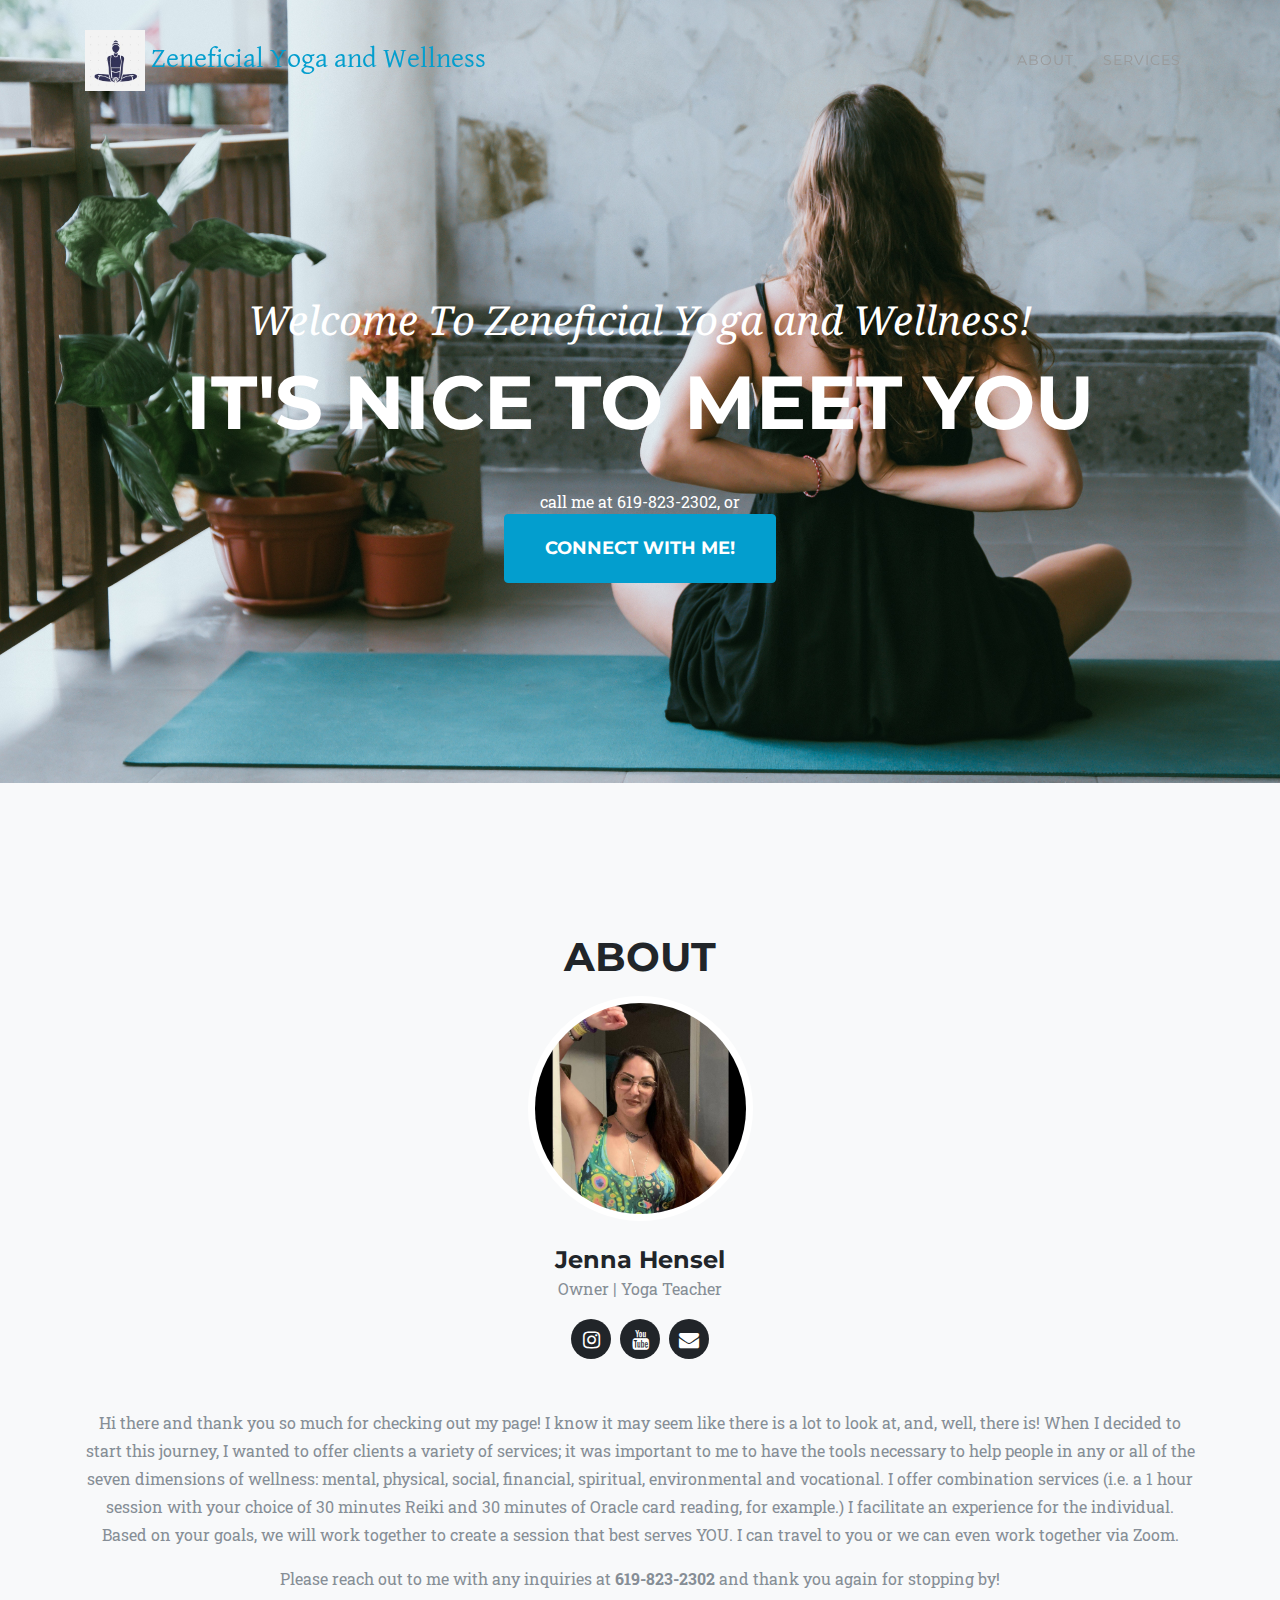
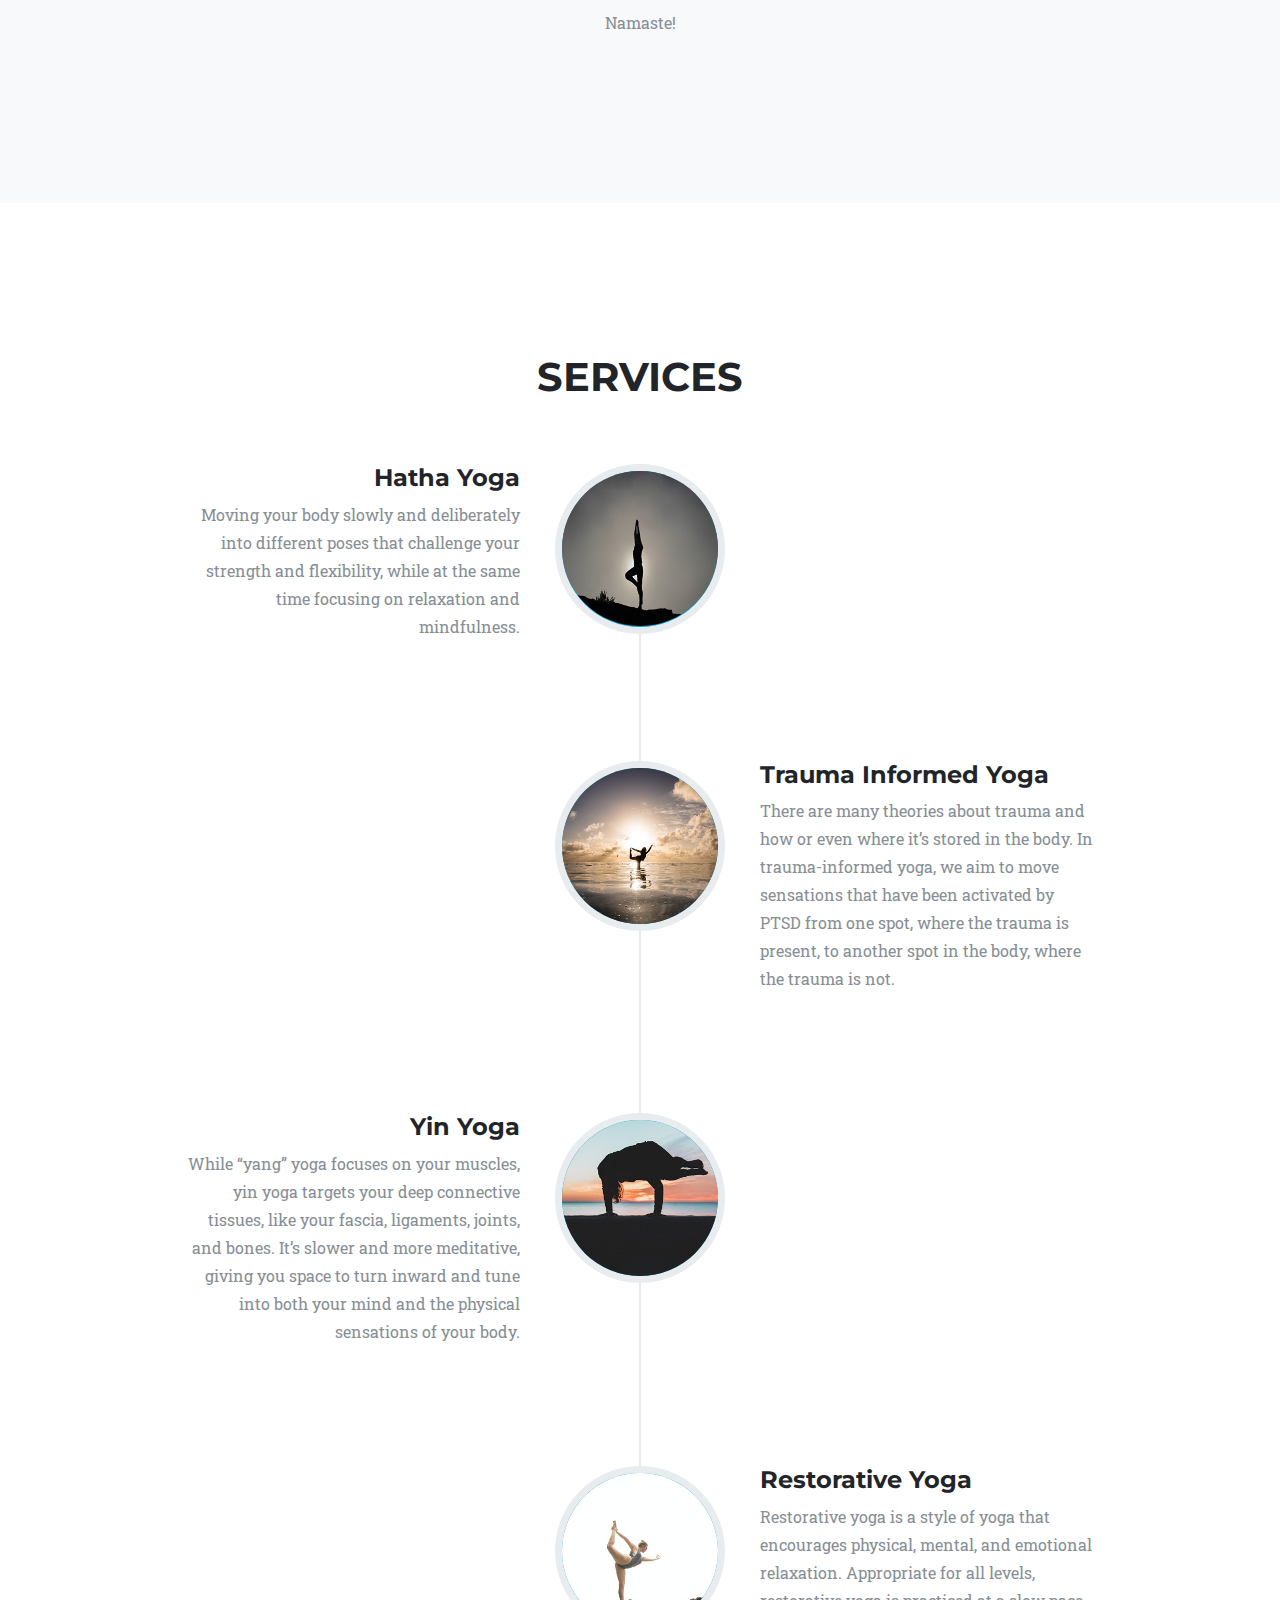
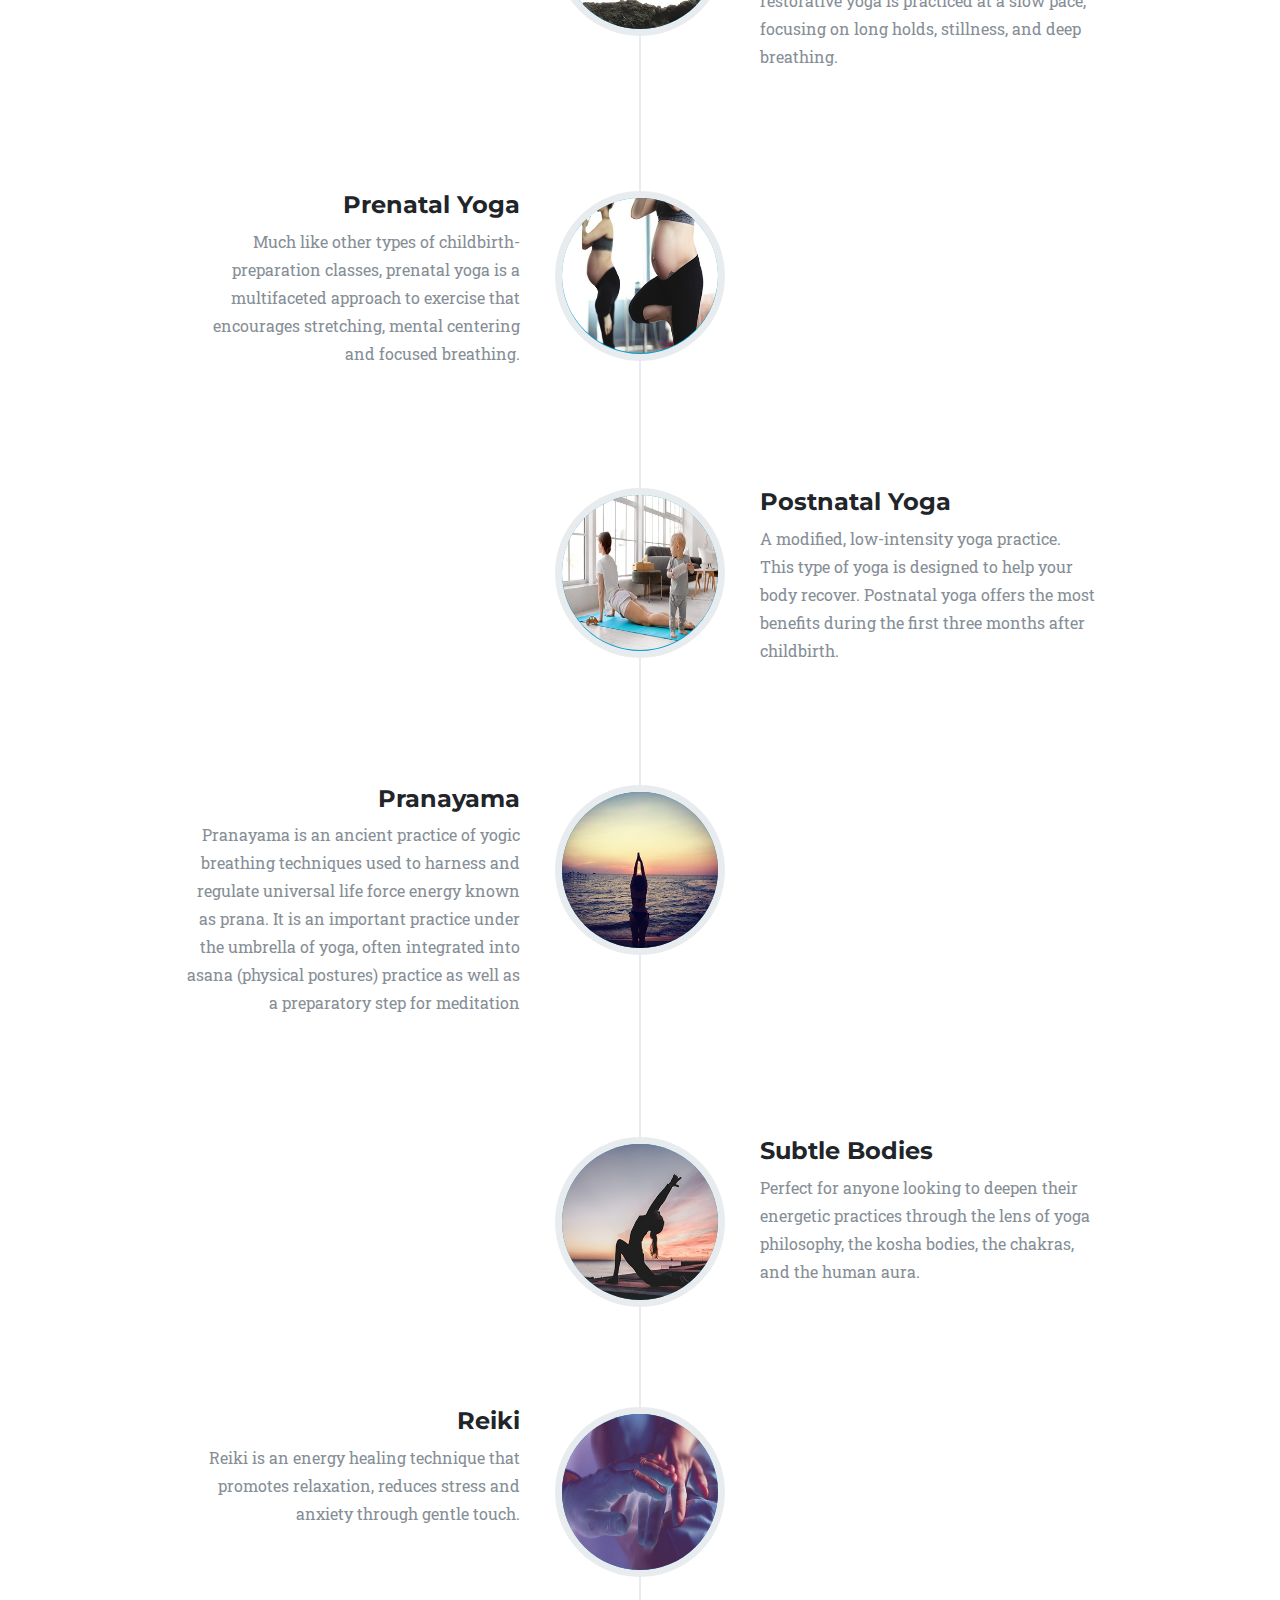
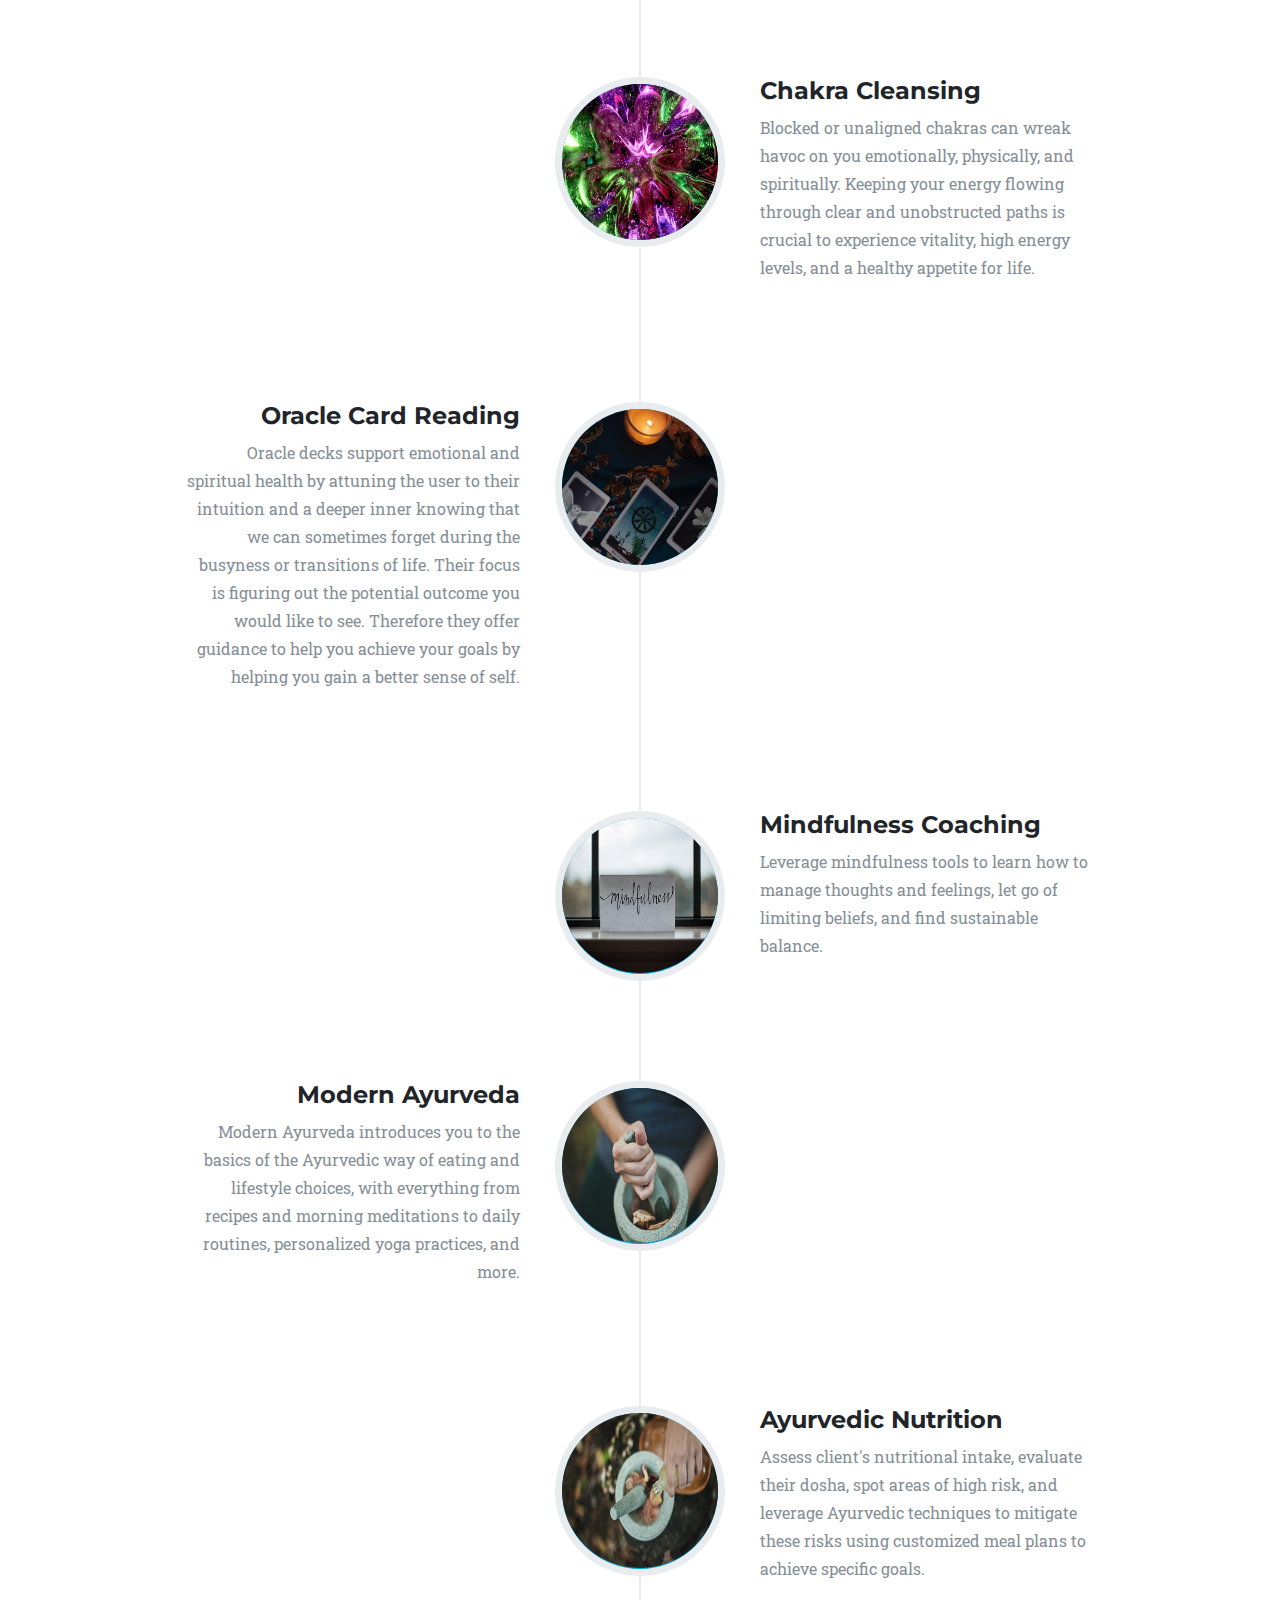
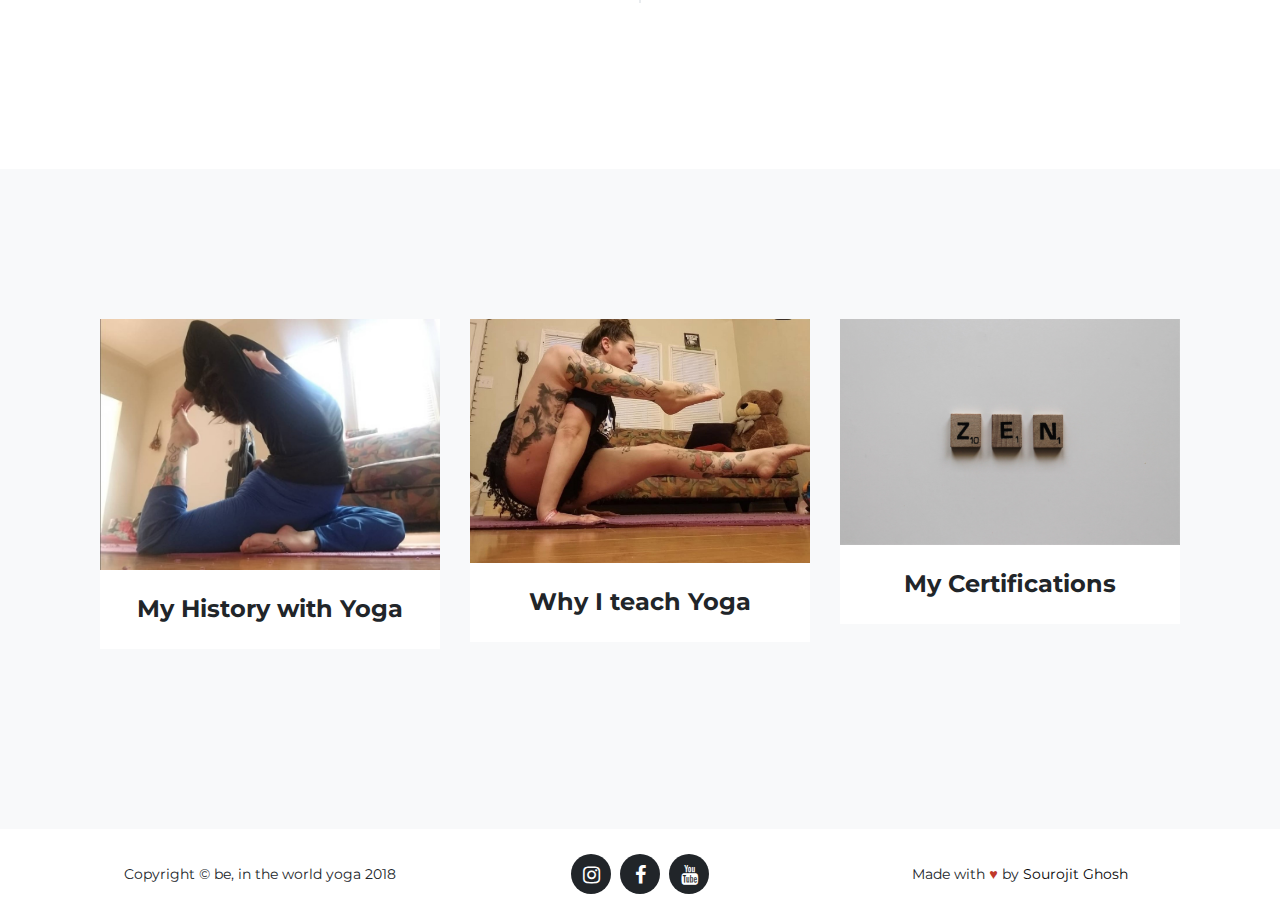
<file: index.html>
<!DOCTYPE html>
<html lang="en">

  <head>

    <meta charset="utf-8">
    <meta name="viewport" content="width=device-width, initial-scale=1, shrink-to-fit=no">
    <meta name="description" content="">
    <meta name="author" content="">

    <title>Zeneficial Yoga and Wellness</title>
    
    <!-- Favicon -->
    <link rel="icon" 
      type="image/png" 
      href="img/logos/small_logo.jpg">

    <!-- Bootstrap core CSS -->
    <link href="vendor/bootstrap/css/bootstrap.min.css" rel="stylesheet">

    <!-- Custom fonts for this template -->
    <link href="vendor/font-awesome/css/font-awesome.min.css" rel="stylesheet" type="text/css">
    <link href="https://fonts.googleapis.com/css?family=Montserrat:400,700" rel="stylesheet" type="text/css">
    <link href='https://fonts.googleapis.com/css?family=Kaushan+Script' rel='stylesheet' type='text/css'>
    <link href='https://fonts.googleapis.com/css?family=Droid+Serif:400,700,400italic,700italic' rel='stylesheet' type='text/css'>
    <link href='https://fonts.googleapis.com/css?family=Roboto+Slab:400,100,300,700' rel='stylesheet' type='text/css'>
    <link href="https://fonts.googleapis.com/css?family=David+Libre" rel="stylesheet">

    <!-- Custom styles for this template -->
    <link href="css/agency.min.css" rel="stylesheet">
    <link href="css/custom.css" rel="stylesheet">

    <!-- Global site tag (gtag.js) - Google Analytics -->
    <script async src="https://www.googletagmanager.com/gtag/js?id=UA-109291615-1"></script>
    <script>
      window.dataLayer = window.dataLayer || [];
      function gtag(){dataLayer.push(arguments);}
      gtag('js', new Date());

      gtag('config', 'UA-109291615-1');
    </script>

  </head>

  <body id="page-top">

    <!-- Navigation -->
    <nav class="navbar navbar-expand-lg navbar-dark fixed-top" id="mainNav">
      <div class="container">
        <a class="navbar-brand js-scroll-trigger" href="#page-top"><img class="navbar-logo" src="img/logos/small_logo.jpg"> Zeneficial Yoga and Wellness</a>
        <button class="navbar-toggler navbar-toggler-right" type="button" data-toggle="collapse" data-target="#navbarResponsive" aria-controls="navbarResponsive" aria-expanded="false" aria-label="Toggle navigation">
          Menu
          <i class="fa fa-bars"></i>
        </button>
        <div class="collapse navbar-collapse" id="navbarResponsive">
          <ul class="navbar-nav text-uppercase ml-auto">
            <!-- <li class="nav-item">
              <a class="nav-link js-scroll-trigger" href="#services">About</a>
            </li> -->
            <li class="nav-item">
              <!-- <a class="nav-link js-scroll-trigger" href="#portfolio">Services</a>
            </li> -->
               <li class="nav-item">
              <a class="nav-link js-scroll-trigger" href="#team">About</a>
            </li>
            <li class="nav-item">
              <a class="nav-link js-scroll-trigger" href="#about">Services</a>
            </li>
           
<!--             <li class="nav-item">
              <a class="nav-link js-scroll-trigger" href="#contact">Contact</a> -->
            <!-- <li class="nav-item">
              <a class="nav-link js-scroll-trigger" href="http://blog.beintheworldyoga.com">Blog</a>
            </li> -->
            <!-- <li class="nav-item">
              <a class="nav-link js-scroll-trigger" href="#history">My History with Yoga</a>
            </li> -->
          </ul>
        </div>
      </div>
    </nav>

    <!-- Header -->
    <header class="masthead">
  
      <div class="container">
        <div class="intro-text">
          <div class="intro-lead-in">Welcome To Zeneficial Yoga and Wellness!</div>
          <div class="intro-heading text-uppercase">It's Nice To Meet You</div>
          <div class="phone-contact text-lowercase">Call me at 619-823-2302, or</div>
           <a class="btn btn-primary btn-xl text-uppercase js-scroll-trigger" href="https://www.instagram.com/zeneficial_yoga/">Connect with Me!</a>
        </div>
      </div>
    </header>
    
    
    <!-- Services -->
    <!-- <section id="portfolio">
      <div class="container">
        <div class="row">
          <div class="col-lg-12 text-center">
            <h2 class="section-heading text-uppercase">Where you can find Chriistina</h2>
            <h3 class="section-subheading text-muted">Lorem ipsum dolor sit amet consectetur.</h3>
          </div>
        </div>
        <div class="row text-center">
          <div class="col-md-4">
            <span class="fa-stack fa-4x">
              <i class="fa fa-circle fa-stack-2x text-primary"></i>
              <i class="fa fa-shopping-cart fa-stack-1x fa-inverse"></i>
            </span>
            <h4 class="service-heading">YMCA</h4>
            <p class="text-muted">Lorem ipsum dolor sit amet, consectetur adipisicing elit. Minima maxime quam architecto quo inventore harum ex magni, dicta impedit.</p>
          </div>
          <div class="col-md-4">
            <span class="fa-stack fa-4x">
              <i class="fa fa-circle fa-stack-2x text-primary"></i>
              <i class="fa fa-laptop fa-stack-1x fa-inverse"></i>
              <img src="">
            </span>
            <h4 class="service-heading">Nutrition</h4>
            <p class="text-muted">Lorem ipsum dolor sit amet, consectetur adipisicing elit. Minima maxime quam architecto quo inventore harum ex magni, dicta impedit.</p>
          </div>
          <div class="col-md-4">
            <span class="fa-stack fa-4x">
              <i class="fa fa-circle fa-stack-2x text-primary"></i>
              <i class="fa fa-lock fa-stack-1x fa-inverse"></i>
            </span>
            <h4 class="service-heading">Inspiration</h4>
            <p class="text-muted">Lorem ipsum dolor sit amet, consectetur adipisicing elit. Minima maxime quam architecto quo inventore harum ex magni, dicta impedit.</p>
          </div>
        </div>
      </div>
    </section> -->

    <!-- Portfolio Grid
    <section class="bg-light" id="portfolio">
      <div class="container">
        <div class="row">
          <div class="col-lg-12 text-center">
            <h2 class="section-heading text-uppercase">Services</h2>
          </div>
        </div>
        <div class="row center-services">
          <div class="col-md-4 col-sm-6 portfolio-item">
            <a class="portfolio-link" data-toggle="modal" href="#portfolioModal1">
              <div class="portfolio-hover">
                <div class="portfolio-hover-content">
                  <i class="fa fa-plus fa-3x"></i>
                </div>
              </div>
              <img class="img-fluid" src="img/portfolio/ymca.png" alt="">
            </a>
            <div class="portfolio-caption">
              <h4>Yoga Teaching</h4>
              <p class="text-muted">Weekly Yoga Classes</p>
            </div>
          </div>
          <div class="col-md-4 col-sm-6 portfolio-item">
            <a class="portfolio-link" data-toggle="modal" href="#portfolioModal2">
              <div class="portfolio-hover">
                <div class="portfolio-hover-content">
                  <i class="fa fa-plus fa-3x"></i>
                </div>
              </div>
              <img class="img-fluid" src="img/portfolio/youtube.gif" alt="">
            </a>
            <div class="portfolio-caption">
              <h4>Youtube</h4>
              <p class="text-muted">Yoga Videos for You</p>
            </div>
          </div>
          <div class="col-md-4 col-sm-6 portfolio-item">
            <a class="portfolio-link" data-toggle="modal" href="#portfolioModal3">
              <div class="portfolio-hover">
                <div class="portfolio-hover-content">
                  <i class="fa fa-plus fa-3x"></i>
                </div>
              </div>
              <img class="img-fluid" src="img/portfolio/instagram.png" alt="">
            </a>
            <div class="portfolio-caption">
              <h4>Instagram</h4>
              <p class="text-muted">Yoga Inspirations</p>
            </div>
          </div>
          <!-- <div class="col-md-4 col-sm-6 portfolio-item">
            <a class="portfolio-link" data-toggle="modal" href="#portfolioModal4">
              <div class="portfolio-hover">
                <div class="portfolio-hover-content">
                  <i class="fa fa-plus fa-3x"></i>
                </div>
              </div>
              <img class="img-fluid" src="img/portfolio/04-thumbnail.jpg" alt="">
            </a>
            <div class="portfolio-caption">
              <h4>Love and Health</h4>
              <p class="text-muted">Branding</p>
            </div>
          </div>
          <div class="col-md-4 col-sm-6 portfolio-item">
            <a class="portfolio-link" data-toggle="modal" href="#portfolioModal5">
              <div class="portfolio-hover">
                <div class="portfolio-hover-content">
                  <i class="fa fa-plus fa-3x"></i>
                </div>
              </div>
              <img class="img-fluid" src="img/portfolio/05-thumbnail.jpg" alt="">
            </a>
            <div class="portfolio-caption">
              <h4>Best Coffee in the World</h4>
              <p class="text-muted">Website Design</p>
            </div>
          </div>
          <div class="col-md-4 col-sm-6 portfolio-item">
            <a class="portfolio-link" data-toggle="modal" href="#portfolioModal6">
              <div class="portfolio-hover">
                <div class="portfolio-hover-content">
                  <i class="fa fa-plus fa-3x"></i>
                </div>
              </div>
              <img class="img-fluid" src="img/portfolio/06-thumbnail.jpg" alt="">
            </a>
            <div class="portfolio-caption">
              <h4>Meditation</h4>
              <p class="text-muted">Photography</p>
            </div> -->
          </div>
        </div>
      </div>
    </section>

<section class="bg-light" id="team">
      <div class="container">
        <div class="row">
          <div class="col-lg-12 text-center">
            <h2 class="section-heading text-uppercase">About</h2>
          </div>
        </div>

        <div class="row">
          <!-- Jon -->
          <div class="col-sm-4">
            <!-- <div class="team-member">
              <img class="mx-auto rounded-circle" src="https://pbs.twimg.com/profile_images/941845342294769665/KMdu0q3e_400x400.jpg" alt="Jon Maldia">
              <h4>Jon Maldia</h4>
              <p class="text-muted">Web Developer | Contributor</p>
              <ul class="list-inline social-buttons">
                <li class="list-inline-item">
                  <a href="https://www.facebook.com/jonmaldia" target="blank">
                    <i class="fa fa-facebook"></i>
                  </a>
                </li>
                <li class="list-inline-item">
                  <a href="https://www.instagram.com/plantbasednomnom" target="blank">
                    <i class="fa fa-instagram"></i>
                  </a>
                </li>
                <li class="list-inline-item">
                  <a href="https://www.twitter.com/jonmaldia" target="blank">
                    <i class="fa fa-twitter"></i>
                  </a>
                </li>
                <li class="list-inline-item">
                  <a href="https://www.linkedin.com/in/jonmaldia" target="blank">
                    <i class="fa fa-linkedin"></i>
                  </a>
                </li>
                <li class="list-inline-item">
                  <a href="https://www.github.com/jmaldia" target="blank">
                    <i class="fa fa-github"></i>
                  </a>
                </li>
              </ul>
            </div> -->
          </div>
        
          <!-- Christina -->
          <div class="col-sm-4">
            <div class="team-member">
              <img class="mx-auto rounded-circle" src="img/team/jenna_display_picture (3).jpg" alt="">
              <h4>Jenna Hensel</h4>
              <p class="text-muted">Owner | Yoga Teacher</p>
              <ul class="list-inline social-buttons">
              <li class="list-inline-item">
                <a href="https://www.instagram.com/junglistjenn/" target="blank">
                  <i class="fa fa-instagram"></i>
                </a>
              </li>
              <li class="list-inline-item">
                <a href="https://www.youtube.com/channel/UCo7qqvAx6Fex8JC0RHF-JNA" target="blank">
                  <i class="fa fa-youtube"></i>
                </a>
              </li>
              <li class="list-inline-item">
                <a href="mailto:zeneficialyoga@gmail.com">
                  <i class="fa fa-envelope"></i>
                </a>
              </li>
              </ul>
            </div>
          </div>

          <!-- Loredana -->
          <div class="col-sm-4">
            <!-- <div class="team-member">
              <img class="mx-auto rounded-circle" src="img/team/loredana.png" alt="Loredana Ingenito">
              <h4>Loredana Ingenito</h4>
              <p class="text-muted">Writer | Contributor</p>
              <ul class="list-inline social-buttons">
                <li class="list-inline-item">
                  <a href="#" target="blank">
                    <i class="fa fa-facebook"></i>
                  </a>
                </li>
                <li class="list-inline-item">
                <a href="https://www.instagram.com/loredana1979/" target="blank">
                  <i class="fa fa-instagram"></i>
                </a>
              </li>
                <li class="list-inline-item">
                  <a href="#" target="blank">
                    <i class="fa fa-twitter"></i>
                  </a>
                </li>
              </ul>
            </div> -->
          </div>
        </div>
        <div class="row">
          <div class="col-lg-12 mx-auto text-center">
            <p class="large text-muted">Hi there and thank you so much for checking out my page! I know it may seem like there is a lot to look at, and, well, there is! When I decided to start this journey, I wanted to offer clients a variety of services; it was important to me to have the tools necessary to help people in any or all of the seven dimensions of wellness: mental, physical, social, financial, spiritual, environmental and vocational. I offer combination services (i.e. a 1 hour session with your choice of 30 minutes Reiki and 30 minutes of Oracle card reading, for example.) I facilitate an experience for the individual. Based on your goals, we will work together to create a session that best serves YOU. I can travel to you or we can even work together via Zoom. 
           </p>
           <p class="large text-muted">
             Please reach out to me with any inquiries at <b>619-823-2302</b> and thank you again for stopping by! 
           </p>
           <p class="large text-muted">
            Namaste!
           </p>
          </div>
        </div>
      </div>
    </section>


    <!-- About -->
    <section id="about">
      <div class="container">
        <div class="row">
          <div class="col-lg-12 text-center">
            <h2 class="section-heading text-uppercase">Services</h2><br><br>
            <!-- <h3 class="section-subheading text-muted">Lorem ipsum dolor sit amet consectetur.</h3> -->
          </div>
        </div>
        <div class="row">
          <div class="col-lg-12">
            <ul class="timeline">
              <li>
                <div class="timeline-image">
                  <img class="rounded-circle img-fluid" src="img/about/img1.jpg" alt="">
                </div>
                <div class="timeline-panel">
                  <div class="timeline-heading">
                    <!-- <h4>2009-2011</h4> -->
                    <h4 class="subheading">Hatha Yoga</h4>
                  </div>
                  <div class="timeline-body">
                    <p class="text-muted">Moving your body slowly and deliberately into different poses that challenge your strength and flexibility, while at the same time focusing on relaxation and mindfulness.</p>
                  </div>
                </div>
              </li>
              <li class="timeline-inverted">
                <div class="timeline-image">
                  <img class="rounded-circle img-fluid" src="img/about/img2.jpg" alt="">
                </div>
                <div class="timeline-panel">
                  <div class="timeline-heading">
                    <!-- <h4>March 2011</h4> -->
                    <h4 class="subheading">Trauma Informed Yoga</h4>
                  </div>
                  <div class="timeline-body">
                    <p class="text-muted">There are many theories about trauma and how or even where it’s stored in the body. In trauma-informed yoga, we aim to move sensations that have been activated by PTSD from one spot, where the trauma is present, to another spot in the body, where the trauma is not.</p>
                  </div>
                </div>
              </li>
              <li>
                <div class="timeline-image">
                  <img class="rounded-circle img-fluid" src="img/about/img3.jpg" alt="">
                </div>
                <div class="timeline-panel">
                  <div class="timeline-heading">
                    <!-- <h4>December 2012</h4> -->
                    <h4 class="subheading">Yin Yoga</h4>
                  </div>
                  <div class="timeline-body">
                    <p class="text-muted">While “yang” yoga focuses on your muscles, yin yoga targets your deep connective tissues, like your fascia, ligaments, joints, and bones. It’s slower and more meditative, giving you space to turn inward and tune into both your mind and the physical sensations of your body.</p>
                  </div>
                </div>
              </li>
              <li class="timeline-inverted">
                <div class="timeline-image">
                  <img class="rounded-circle img-fluid" src="img/about/img4.jpg" alt="">
                </div>
                <div class="timeline-panel">
                  <div class="timeline-heading">
                    <!-- <h4>July 2014</h4> -->
                    <h4 class="subheading">Restorative Yoga</h4>
                  </div>
                  <div class="timeline-body">
                    <p class="text-muted">Restorative yoga is a style of yoga that encourages physical, mental, and emotional relaxation. Appropriate for all levels, restorative yoga is practiced at a slow pace, focusing on long holds, stillness, and deep breathing.</p>
                  </div>
                </div>
              </li>
              <li>
                <div class="timeline-image">
                  <img class="rounded-circle img-fluid" src="img/about/prenatal.jpg" alt="">
                </div>
                <div class="timeline-panel">
                  <div class="timeline-heading">
                    <!-- <h4>2009-2011</h4> -->
                    <h4 class="subheading">Prenatal Yoga</h4>
                  </div>
                  <div class="timeline-body">
                    <p class="text-muted">Much like other types of childbirth-preparation classes, prenatal yoga is a multifaceted approach to exercise that encourages stretching, mental centering and focused breathing.</p>
                  </div>
                </div>
              </li>
              <li class="timeline-inverted">
                <div class="timeline-image">
                  <img class="rounded-circle img-fluid" src="img/about/postnatal.jpg" alt="">
                </div>
                <div class="timeline-panel">
                  <div class="timeline-heading">
                    <!-- <h4>March 2011</h4> -->
                    <h4 class="subheading">Postnatal Yoga</h4>
                  </div>
                  <div class="timeline-body">
                    <p class="text-muted">A modified, low-intensity yoga practice. This type of yoga is designed to help your body recover. Postnatal yoga offers the most benefits during the first three months after childbirth.</p>
                  </div>
                </div>
              </li>
              <li>
                <div class="timeline-image">
                  <img class="rounded-circle img-fluid" src="img/about/pranayama.jpg" alt="">
                </div>
                <div class="timeline-panel">
                  <div class="timeline-heading">
                    <!-- <h4>December 2012</h4> -->
                    <h4 class="subheading">Pranayama</h4>
                  </div>
                  <div class="timeline-body">
                    <p class="text-muted">Pranayama is an ancient practice of yogic breathing techniques used to harness and regulate universal life force energy known as prana. It is an important practice under the umbrella of yoga, often integrated into asana (physical postures) practice as well as a preparatory step for meditation</p>
                  </div>
                </div>
              </li>
              <li class="timeline-inverted">
                <div class="timeline-image">
                  <img class="rounded-circle img-fluid" src="img/about/subtle.jpg" alt="">
                </div>
                <div class="timeline-panel">
                  <div class="timeline-heading">
                    <!-- <h4>July 2014</h4> -->
                    <h4 class="subheading">Subtle Bodies</h4>
                  </div>
                  <div class="timeline-body">
                    <p class="text-muted"> Perfect for anyone looking to deepen their energetic practices through the lens of yoga philosophy, the kosha bodies, the chakras, and the human aura.</p>
                  </div>
                </div>
              </li>
              
              <li>
                <div class="timeline-image">
                  <img class="rounded-circle img-fluid" src="img/about/reiki.jpg" alt="">
                </div>
                <div class="timeline-panel">
                  <div class="timeline-heading">
                    <!-- <h4>2009-2011</h4> -->
                    <h4 class="subheading">Reiki</h4>
                  </div>
                  <div class="timeline-body">
                    <p class="text-muted">Reiki is an energy healing technique that promotes relaxation, reduces stress and anxiety through gentle touch.</p>
                  </div>
                </div>
              </li>
              <li class="timeline-inverted">
                <div class="timeline-image">
                  <img class="rounded-circle img-fluid" src="img/about/chakra.jpg" alt="">
                </div>
                <div class="timeline-panel">
                  <div class="timeline-heading">
                    <!-- <h4>March 2011</h4> -->
                    <h4 class="subheading">Chakra Cleansing</h4>
                  </div>
                  <div class="timeline-body">
                    <p class="text-muted">Blocked or unaligned chakras can wreak havoc on you emotionally, physically, and spiritually. Keeping your energy flowing through clear and unobstructed paths is crucial to experience vitality, high energy levels, and a healthy appetite for life.</p>
                  </div>
                </div>
              </li>
              <li>
                <div class="timeline-image">
                  <img class="rounded-circle img-fluid" src="img/oracle-card.jpg" alt="">
                </div>
                <div class="timeline-panel">
                  <div class="timeline-heading">
                    <!-- <h4>March 2011</h4> -->
                    <h4 class="subheading">Oracle Card Reading</h4>
                  </div>
                  <div class="timeline-body">
                    <p class="text-muted">Oracle decks support emotional and spiritual health by attuning the user to their intuition and a deeper inner knowing that we can sometimes forget during the busyness or transitions of life. Their focus is figuring out the potential outcome you would like to see. Therefore they offer guidance to help you achieve your goals by helping you gain a better sense of self.</p>
                  </div>
                </div>
              </li>
              <li class="timeline-inverted">
                <div class="timeline-image">
                  <img class="rounded-circle img-fluid" src="img/about/lesly-juarez-DFtjXYd5Pto-unsplash (1).jpg" alt="">
                </div>
                <div class="timeline-panel">
                  <div class="timeline-heading">
                    <!-- <h4>July 2014</h4> -->
                    <h4 class="subheading">Mindfulness Coaching</h4>
                  </div>
                  <div class="timeline-body">
                    <p class="text-muted">Leverage mindfulness tools to learn how to manage thoughts and feelings, let go of limiting beliefs, and find sustainable balance.</p>
                  </div>
                </div>
              </li>
              <li>
                <div class="timeline-image">
                  <img class="rounded-circle img-fluid" src="img/about/ayurveda2.jpg" alt="">
                </div>
                <div class="timeline-panel">
                  <div class="timeline-heading">
                    <!-- <h4>2009-2011</h4> -->
                    <h4 class="subheading">Modern Ayurveda</h4>
                  </div>
                  <div class="timeline-body">
                    <p class="text-muted">Modern Ayurveda introduces you to the basics of the Ayurvedic way of eating and lifestyle choices, with everything from recipes and morning meditations to daily routines, personalized yoga practices, and more.</p>
                  </div>
                </div>
              </li>
              <li class="timeline-inverted">
                <div class="timeline-image">
                  <img class="rounded-circle img-fluid" src="img/about/ayurveda1.jpg" alt="">
                </div>
                <div class="timeline-panel">
                  <div class="timeline-heading">
                    <!-- <h4>March 2011</h4> -->
                    <h4 class="subheading">Ayurvedic Nutrition</h4>
                  </div>
                  <div class="timeline-body">
                    <p class="text-muted">Assess client's nutritional intake, evaluate their dosha, spot areas of high risk, and leverage Ayurvedic techniques to mitigate these risks using customized meal plans to achieve specific goals.</p>
                  </div>
                </div>
              </li>
               
            </ul>
          </div>
        </div>
      </div>
    </section>

    <!-- Team -->
    

    <!-- Portfolio Grid -->
    <section class="bg-light" id="portfolio">
      <div class="container">
        <div class="row">
          <!-- <div class="col-lg-12 text-center">
            <h2 class="section-heading text-uppercase">Services</h2>
          </div> -->
        </div>
        <div class="row center-services">
          <div class="col-md-4 col-sm-6 portfolio-item">
            <a class="portfolio-link" data-toggle="modal" href="#portfolioModal1">
              <div class="portfolio-hover">
                <div class="portfolio-hover-content">
                  <i class="fa fa-plus fa-3x"></i>
                </div>
              </div>
              <img class="img-fluid" src="img/IMG_3352.jpg" alt="">
            </a>
            <div class="portfolio-caption">
              <h4>My History with Yoga</h4>
              <!-- <p class="text-muted">Weekly Yoga Classes</p> -->
            </div>
          </div>
          <div class="col-md-4 col-sm-6 portfolio-item">
            <a class="portfolio-link" data-toggle="modal" href="#portfolioModal2">
              <div class="portfolio-hover">
                <div class="portfolio-hover-content">
                  <i class="fa fa-plus fa-3x"></i>
                </div>
              </div>
              <img class="img-fluid" src="img/unnamed.jpg" alt="">
            </a>
            <div class="portfolio-caption">
              <h4>Why I teach Yoga</h4>
            </div>
          </div>
          <div class="col-md-4 col-sm-6 portfolio-item">
            <a class="portfolio-link" data-toggle="modal" href="#portfolioModal3">
              <div class="portfolio-hover">
                <div class="portfolio-hover-content">
                  <i class="fa fa-plus fa-3x"></i>
                </div>
              </div>
              <img class="img-fluid" src="img/amanda-jones-Mk3rIB1JyTY-unsplash.jpg" alt="">
            </a>
            <div class="portfolio-caption">
              <h4>My Certifications</h4>
            </div>
          </div>
          <!-- <div class="col-md-4 col-sm-6 portfolio-item">
            <a class="portfolio-link" data-toggle="modal" href="#portfolioModal4">
              <div class="portfolio-hover">
                <div class="portfolio-hover-content">
                  <i class="fa fa-plus fa-3x"></i>
                </div>
              </div>
              <img class="img-fluid" src="img/portfolio/04-thumbnail.jpg" alt="">
            </a>
            <div class="portfolio-caption">
              <h4>Love and Health</h4>
              <p class="text-muted">Branding</p>
            </div>
          </div>
          <div class="col-md-4 col-sm-6 portfolio-item">
            <a class="portfolio-link" data-toggle="modal" href="#portfolioModal5">
              <div class="portfolio-hover">
                <div class="portfolio-hover-content">
                  <i class="fa fa-plus fa-3x"></i>
                </div>
              </div>
              <img class="img-fluid" src="img/portfolio/05-thumbnail.jpg" alt="">
            </a>
            <div class="portfolio-caption">
              <h4>Best Coffee in the World</h4>
              <p class="text-muted">Website Design</p>
            </div>
          </div>
          <div class="col-md-4 col-sm-6 portfolio-item">
            <a class="portfolio-link" data-toggle="modal" href="#portfolioModal6">
              <div class="portfolio-hover">
                <div class="portfolio-hover-content">
                  <i class="fa fa-plus fa-3x"></i>
                </div>
              </div>
              <img class="img-fluid" src="img/portfolio/06-thumbnail.jpg" alt="">
            </a>
            <div class="portfolio-caption">
              <h4>Meditation</h4>
              <p class="text-muted">Photography</p>
            </div> -->
          </div>
        </div>
      </div>
    </section>
    <!-- Clients -->
    <!-- <section class="py-5">
      <div class="container">
        <div class="row">
          <div class="col-md-3 col-sm-6">
            <a href="#">
              <img class="img-fluid d-block mx-auto" src="img/logos/envato.jpg" alt="">
            </a>
          </div>
          <div class="col-md-3 col-sm-6">
            <a href="#">
              <img class="img-fluid d-block mx-auto" src="img/logos/designmodo.jpg" alt="">
            </a>
          </div>
          <div class="col-md-3 col-sm-6">
            <a href="#">
              <img class="img-fluid d-block mx-auto" src="img/logos/themeforest.jpg" alt="">
            </a>
          </div>
          <div class="col-md-3 col-sm-6">
            <a href="#">
              <img class="img-fluid d-block mx-auto" src="img/logos/creative-market.jpg" alt="">
            </a>
          </div>
        </div>
      </div>
    </section> -->

    <!-- Contact -->
    

    <!-- Footer -->
    <footer>
      <div class="container">
        <div class="row">
          <div class="col-md-4">
            <span class="copyright">Copyright &copy; be, in the world yoga 2018</span>
          </div>
          <div class="col-md-4">
            <ul class="list-inline social-buttons">
              <!-- <li class="list-inline-item">
                <a href="#">
                  <i class="fa fa-twitter"></i>
                </a>
              </li> -->
              <li class="list-inline-item">
                <a href="https://www.instagram.com/beintheworldyoga">
                  <i class="fa fa-instagram" target="blank"></i>
                </a>
              </li>
              <li class="list-inline-item">
                <a href="https://www.facebook.com/beintheworldyoga" target="blank">
                  <i class="fa fa-facebook"></i>
                </a>
              </li>
              <li class="list-inline-item">
                <a href="https://www.youtube.com/channel/UCRcFWkb50OcpFIXTq8FCV5w/videos" target="blank">
                  <i class="fa fa-youtube"></i>
                </a>
              </li>
            </ul>
          </div>
          <div class="col-md-4">
            <ul class="list-inline quicklinks">
              <!-- <li class="list-inline-item">
                <a href="#">Privacy Policy</a>
              </li>
              <li class="list-inline-item">
                <a href="#">Terms of Use</a>
              </li> -->
              <li class="list-inline-item">
                Made with <span style="color: #c0392b;">&hearts;</span> by <a href="https://sourojitghosh.github.io/" target="_blank">Sourojit Ghosh</a>
              </li>
            </ul>
          </div>
        </div>
      </div>
    </footer>



    <!-- Portfolio Modals -->

    <!-- Modal 1 -->
    <div class="portfolio-modal modal fade" id="portfolioModal1" tabindex="-1" role="dialog" aria-hidden="true">
      <div class="modal-dialog">
        <div class="modal-content">
          <div class="close-modal" data-dismiss="modal">
            <div class="lr">
              <div class="rl"></div>
            </div>
          </div>
          <div class="container">
            <div class="row">
              <div class="col-lg-8 mx-auto">
                <div class="modal-body">
                  <!-- Project Details Go Here -->
                  <h2 class="text-uppercase">My History with Yoga</h2>
                  <!-- <p class="item-intro text-muted">Join Christina 5 times a week at The YMCA.</p> -->
                  <img class="img-fluid d-block mx-auto" src="img/IMG_3651.jpeg" alt="">
                  <div class="col-lg-12 mx-auto">
                    <p class="large text-muted">My history with yoga does not begin with myself: it begins with my dad. In 2006, my dad was experiencing crippling depression. Medication stopped working for him and his good friend, Marilyn, suggested practicing yoga. The changes I observed were astounding and I could not deny that yoga was something special.  
                   </p>
                   <p class="large text-muted">
                    While I had acknowledged these positive changes in my dad, the concept of yoga, or, what I thought the concept of yoga was, was laughable. I had been an athlete my whole life and am naturally a very extreme person, so focusing on breathing and relaxation was not in my repertoire. It wasn’t until my depression became unmanageable, in 2017, that I decided to give yoga a genuine chance.
                   </p>
                   <p class="large text-muted">
                    I was not practicing yoga to practice yoga; I was doing asanas solely to see what kind of crazy poses I could get into. I was doing yoga to show off my flexibility and drive. My depression lessened because it felt good to show off, to contort my body into shapes that not very many of my friends could.
                   </p>
                   <p class="large text-muted">
                    I dove in completely, thinking of nothing else but yoga and how I could apply each new thing I learned in my everyday life. Each lecture brought more clarity, each chapter brought more enlightenment, each practice brought more love. I embraced yoga as a lifestyle and my depression seemed like a distant memory. It was then that I truly understood yoga and yogic philosophy. It was then that I felt like a yogi.
                   </p>
                  </div>
                  <!-- <a href="http://www.meadowlandsymca.org/main/schedules/" target="blank">
                    <button class="btn btn-primary" data-dismiss="modal" type="button">
                      <i class="fa fa-calendar-alt"></i>
                      bitwy@ymca</button>
                  </a> -->
                  <!-- <ul class="list-inline">
                    <li>Date: January 2017</li>
                    <li>Client: Threads</li>
                    <li>Category: Illustration</li>
                  </ul> -->
                  <button class="btn btn-danger" data-dismiss="modal" type="button">
                    <i class="fa fa-times"></i>
                    Close</button>
                </div>
              </div>
            </div>
          </div>
        </div>
      </div>
    </div>

    <!-- Modal 2 -->
    <div class="portfolio-modal modal fade" id="portfolioModal2" tabindex="-1" role="dialog" aria-hidden="true">
      <div class="modal-dialog">
        <div class="modal-content">
          <div class="close-modal" data-dismiss="modal">
            <div class="lr">
              <div class="rl"></div>
            </div>
          </div>
          <div class="container">
            <div class="row">
              <div class="col-lg-8 mx-auto">
                <div class="modal-body">
                  <!-- Project Details Go Here -->
                  <h2 class="text-uppercase">Why I teach Yoga</h2>
                  <img class="img-fluid d-block mx-auto" src="img/unnamed.jpg" alt="">
                  <p> I teach because movement of the body is critically linked to your health. It gives us healthy joints, good circulation, concentration and even mental well-being. The breath brings oxygen into the body, directly affecting the amount of energy that is released to your cells. We do these two things every day without any special notice, but if we set an intention and harness the energy it takes to move the body or breathe, we can melt away stress, improve our ability to face each day with love and happiness, and even access our higher selves.</p>
                  <p>I am now able to utilize yoga in a healing way. Everything you need resides within. It is my goal as an instructor to guide you to channel that energy to live happier, healthier lives. </p>
                  <p>Yoga has done for me what nothing else has: it has allowed me to repair damaged relationships, to lower my stress and depression, to accept myself as the divine being I am, to connect with energy that surrounds us, and to feel real, authentic love. Even the thought of getting on my mat gives me goosebumps. Yoga is pure, yoga is kind, yoga is fulfillment.</p>
                  <button class="btn btn-danger" data-dismiss="modal" type="button">
                    <i class="fa fa-times"></i>
                    Close</button>
                </div>
              </div>
            </div>
          </div>
        </div>
      </div>
    </div>

    <!-- Modal 3 -->
    <div class="portfolio-modal modal fade" id="portfolioModal3" tabindex="-1" role="dialog" aria-hidden="true">
      <div class="modal-dialog">
        <div class="modal-content">
          <div class="close-modal" data-dismiss="modal">
            <div class="lr">
              <div class="rl"></div>
            </div>
          </div>
          <div class="container">
            <div class="row">
              <div class="col-lg-8 mx-auto">
                <div class="modal-body">
                  <!-- Project Details Go Here -->
                  <h2 class="text-uppercase">My Certifications</h2>
                  <img class="img-fluid d-block mx-auto" src="img/jared-rice-NTyBbu66_SI-unsplash.jpg" alt="">
                  <ul class="list-inline">
                    <li><strong>RYT 200 hour:</strong> Yoga Alliance</li>
                    <li><strong>RPYT:</strong> Yoga Alliance</li>
                    <li><strong>200 hour YTT:</strong> My Vinyasa Practice</li>
                    <li><strong>Yin Yoga:</strong>My Vinyasa Practice</li>
                    <li><strong>Restorative Yoga:</strong> My Vinyasa Practice</li>
                    <li><strong>Prenatal Yoga:</strong> My Vinyasa Practice</li>
                    <li><strong>Postnatal Yoga:</strong> My Vinyasa Practice</li>
                    <li><strong>Ritual Guide:</strong> My Vinyasa Practice</li>
                    <li><strong>Ayurvedic Nutrition:</strong> My Vinyasa Practice</li>
                    <li><strong>Mindfulness Coaching:</strong> My Vinyasa Practice</li>
                    <li><strong>Trauma-Informed Yoga:</strong> My Vinyasa Practice</li>
                    <li><strong>Reiki Energy Healing (Level 1 & 2):</strong> Udemy</li>
                    <li><strong>Chakra Healing:</strong> Udemy</li>
                    <li><strong>Reiki Energy Healing (Level 1 & 2):</strong> Udemy</li>
                    <li><strong>Professional Oracle Card Reader:</strong> Udemy</li>
                    <li><strong>Chakra Healing:</strong> Udemy</li>
                    <li><strong>Numerology:</strong> Centre of Excellence</li>                 
                    <li><strong>Modern Ayurveda:</strong> The Ayurveda Experience</li>
                  </ul>
                  <button class="btn btn-danger" data-dismiss="modal" type="button">
                    <i class="fa fa-times"></i>
                    Close</button>
                </div>
              </div>
            </div>
          </div>
        </div>
      </div>
    </div>

    <!-- Modal 4 -->
    <!-- <div class="portfolio-modal modal fade" id="portfolioModal4" tabindex="-1" role="dialog" aria-hidden="true">
      <div class="modal-dialog">
        <div class="modal-content">
          <div class="close-modal" data-dismiss="modal">
            <div class="lr">
              <div class="rl"></div>
            </div>
          </div>
          <div class="container">
            <div class="row">
              <div class="col-lg-8 mx-auto">
                <div class="modal-body">
                  COMMENT: Project Details Go Here
                  <h2 class="text-uppercase">Project Name</h2>
                  <p class="item-intro text-muted">Lorem ipsum dolor sit amet consectetur.</p>
                  <img class="img-fluid d-block mx-auto" src="img/portfolio/04-full.jpg" alt="">
                  <p>Use this area to describe your project. Lorem ipsum dolor sit amet, consectetur adipisicing elit. Est blanditiis dolorem culpa incidunt minus dignissimos deserunt repellat aperiam quasi sunt officia expedita beatae cupiditate, maiores repudiandae, nostrum, reiciendis facere nemo!</p>
                  <ul class="list-inline">
                    <li>Date: January 2017</li>
                    <li>Client: Lines</li>
                    <li>Category: Branding</li>
                  </ul>
                  <button class="btn btn-primary" data-dismiss="modal" type="button">
                    <i class="fa fa-times"></i>
                    Close Project</button>
                </div>
              </div>
            </div>
          </div>
        </div>
      </div>
    </div> -->

    <!-- Modal 5 -->
    <!-- <div class="portfolio-modal modal fade" id="portfolioModal5" tabindex="-1" role="dialog" aria-hidden="true">
      <div class="modal-dialog">
        <div class="modal-content">
          <div class="close-modal" data-dismiss="modal">
            <div class="lr">
              <div class="rl"></div>
            </div>
          </div>
          <div class="container">
            <div class="row">
              <div class="col-lg-8 mx-auto">
                <div class="modal-body">
                  COMMENT: Project Details Go Here
                  <h2 class="text-uppercase">Project Name</h2>
                  <p class="item-intro text-muted">Lorem ipsum dolor sit amet consectetur.</p>
                  <img class="img-fluid d-block mx-auto" src="img/portfolio/05-full.jpg" alt="">
                  <p>Use this area to describe your project. Lorem ipsum dolor sit amet, consectetur adipisicing elit. Est blanditiis dolorem culpa incidunt minus dignissimos deserunt repellat aperiam quasi sunt officia expedita beatae cupiditate, maiores repudiandae, nostrum, reiciendis facere nemo!</p>
                  <ul class="list-inline">
                    <li>Date: January 2017</li>
                    <li>Client: Southwest</li>
                    <li>Category: Website Design</li>
                  </ul>
                  <button class="btn btn-primary" data-dismiss="modal" type="button">
                    <i class="fa fa-times"></i>
                    Close Project</button>
                </div>
              </div>
            </div>
          </div>
        </div>
      </div>
    </div> -->

    <!-- Modal 6 -->
    <!-- <div class="portfolio-modal modal fade" id="portfolioModal6" tabindex="-1" role="dialog" aria-hidden="true">
      <div class="modal-dialog">
        <div class="modal-content">
          <div class="close-modal" data-dismiss="modal">
            <div class="lr">
              <div class="rl"></div>
            </div>
          </div>
          <div class="container">
            <div class="row">
              <div class="col-lg-8 mx-auto">
                <div class="modal-body">
                  COMMENT: Project Details Go Here
                  <h2 class="text-uppercase">Project Name</h2>
                  <p class="item-intro text-muted">Lorem ipsum dolor sit amet consectetur.</p>
                  <img class="img-fluid d-block mx-auto" src="img/portfolio/06-full.jpg" alt="">
                  <p>Use this area to describe your project. Lorem ipsum dolor sit amet, consectetur adipisicing elit. Est blanditiis dolorem culpa incidunt minus dignissimos deserunt repellat aperiam quasi sunt officia expedita beatae cupiditate, maiores repudiandae, nostrum, reiciendis facere nemo!</p>
                  <ul class="list-inline">
                    <li>Date: January 2017</li>
                    <li>Client: Window</li>
                    <li>Category: Photography</li>
                  </ul>
                  <button class="btn btn-primary" data-dismiss="modal" type="button">
                    <i class="fa fa-times"></i>
                    Close Project</button>
                </div>
              </div>
            </div>
          </div>
        </div>
      </div>
    </div> -->

    <!-- Bootstrap core JavaScript -->
    <script src="vendor/jquery/jquery.min.js"></script>
    <script src="vendor/bootstrap/js/bootstrap.bundle.min.js"></script>

    <!-- Plugin JavaScript -->
    <script src="vendor/jquery-easing/jquery.easing.min.js"></script>

    <!-- Contact form JavaScript -->
    <script src="js/jqBootstrapValidation.js"></script>
    <script src="js/contact_me.js"></script>

    <!-- Custom scripts for this template -->
    <script src="js/agency.min.js"></script>

  </body>

</html>
</file>
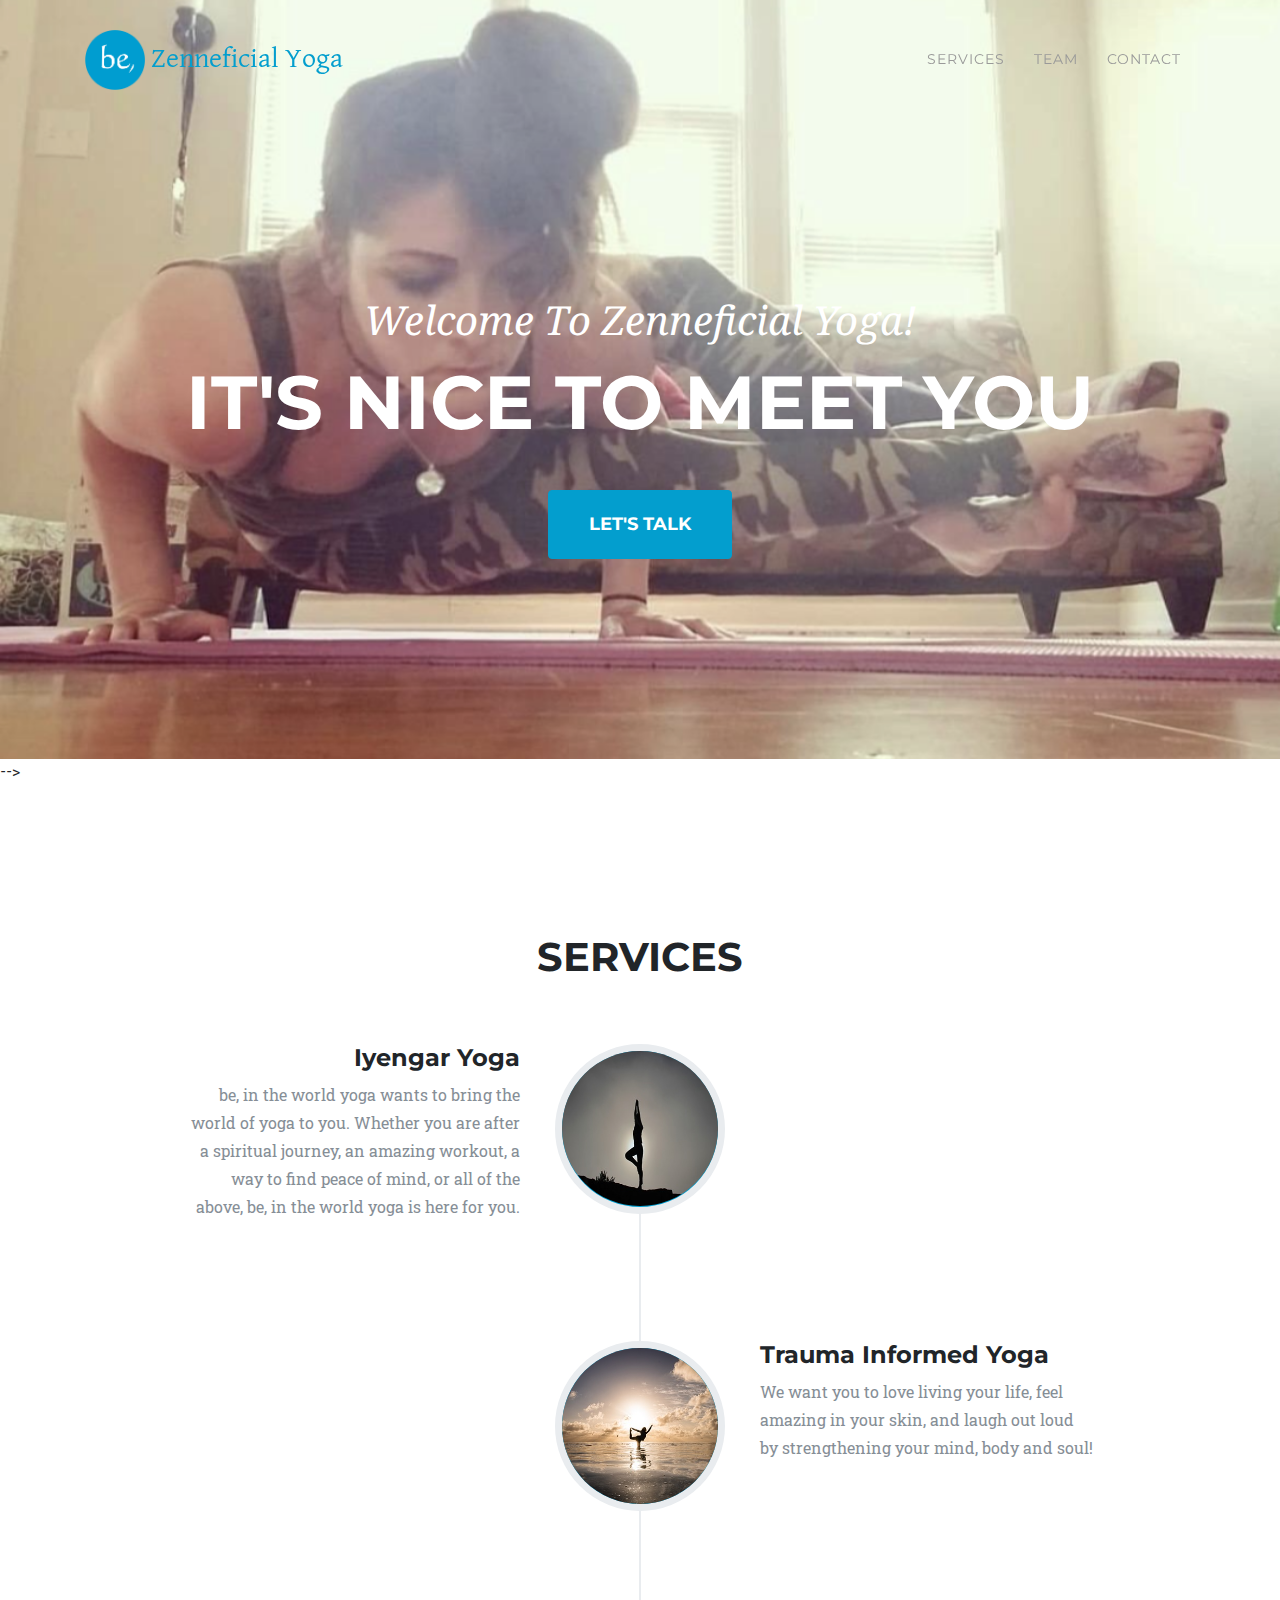
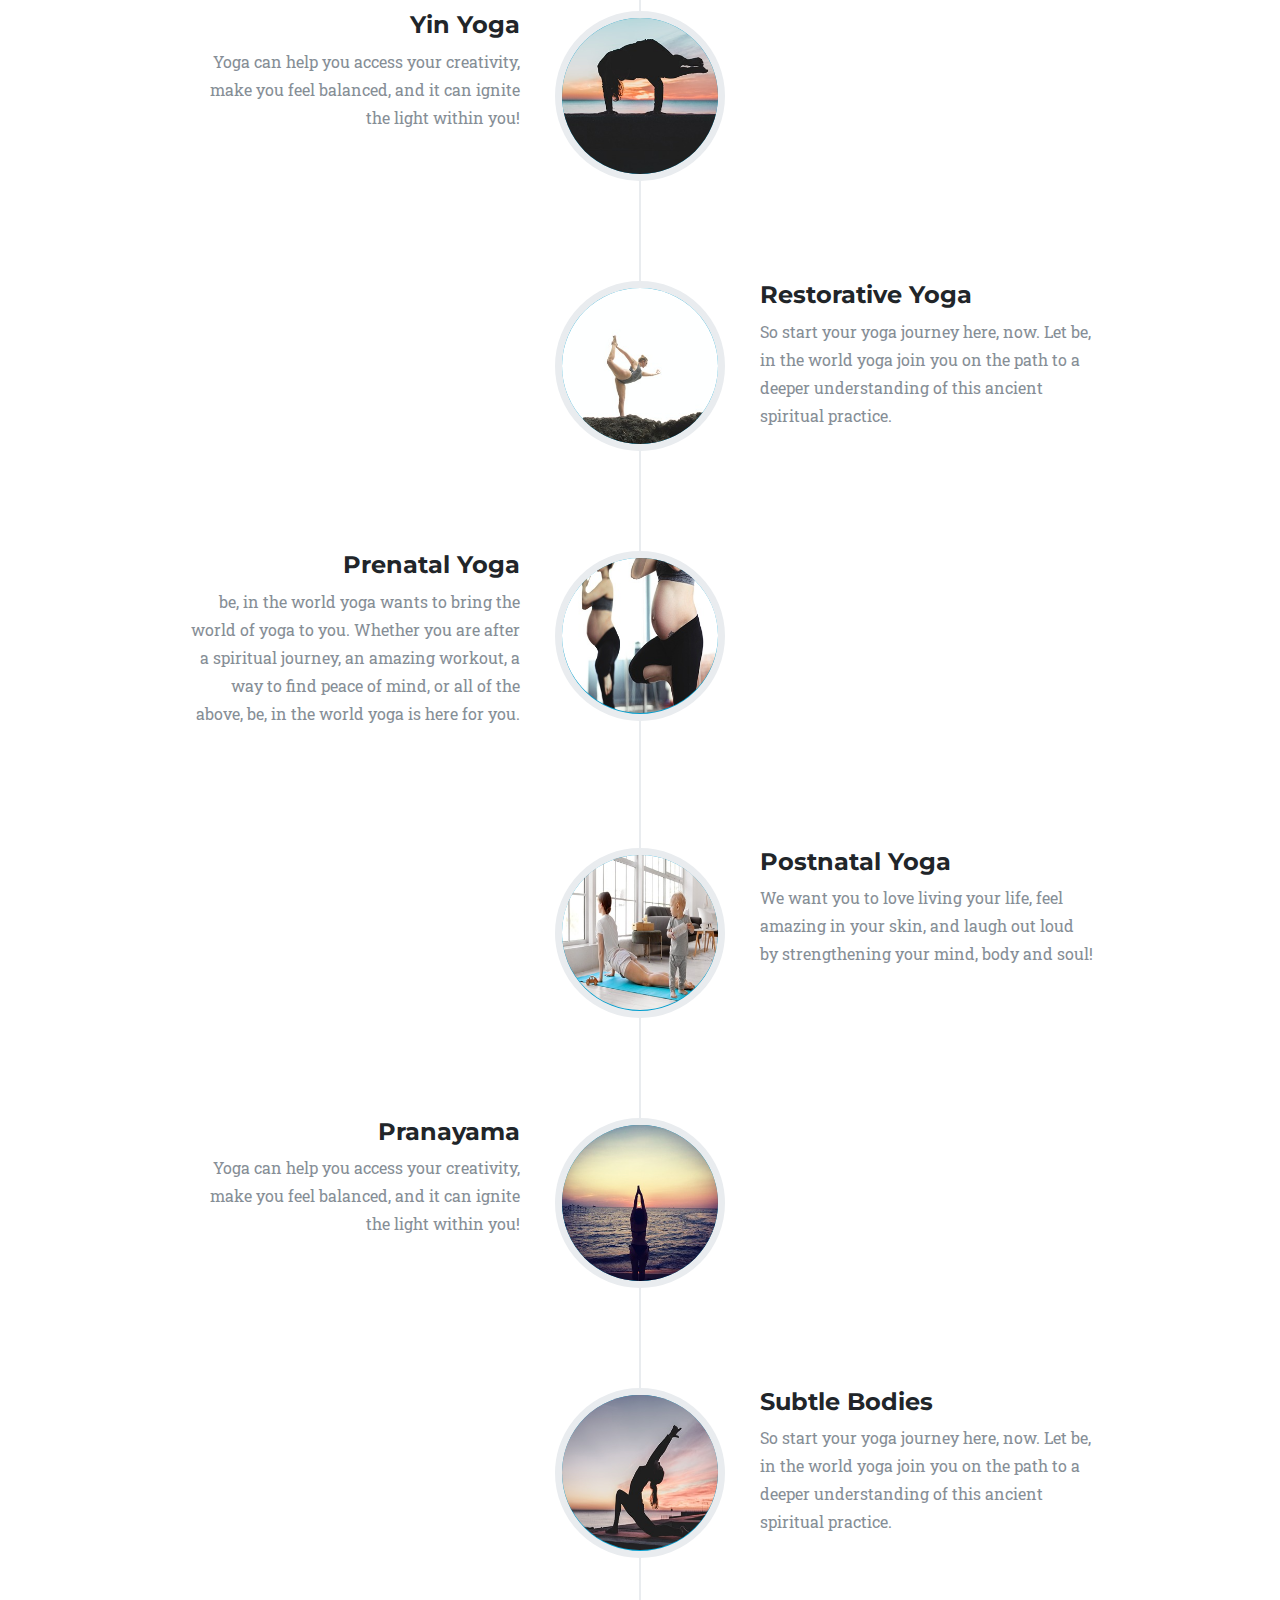
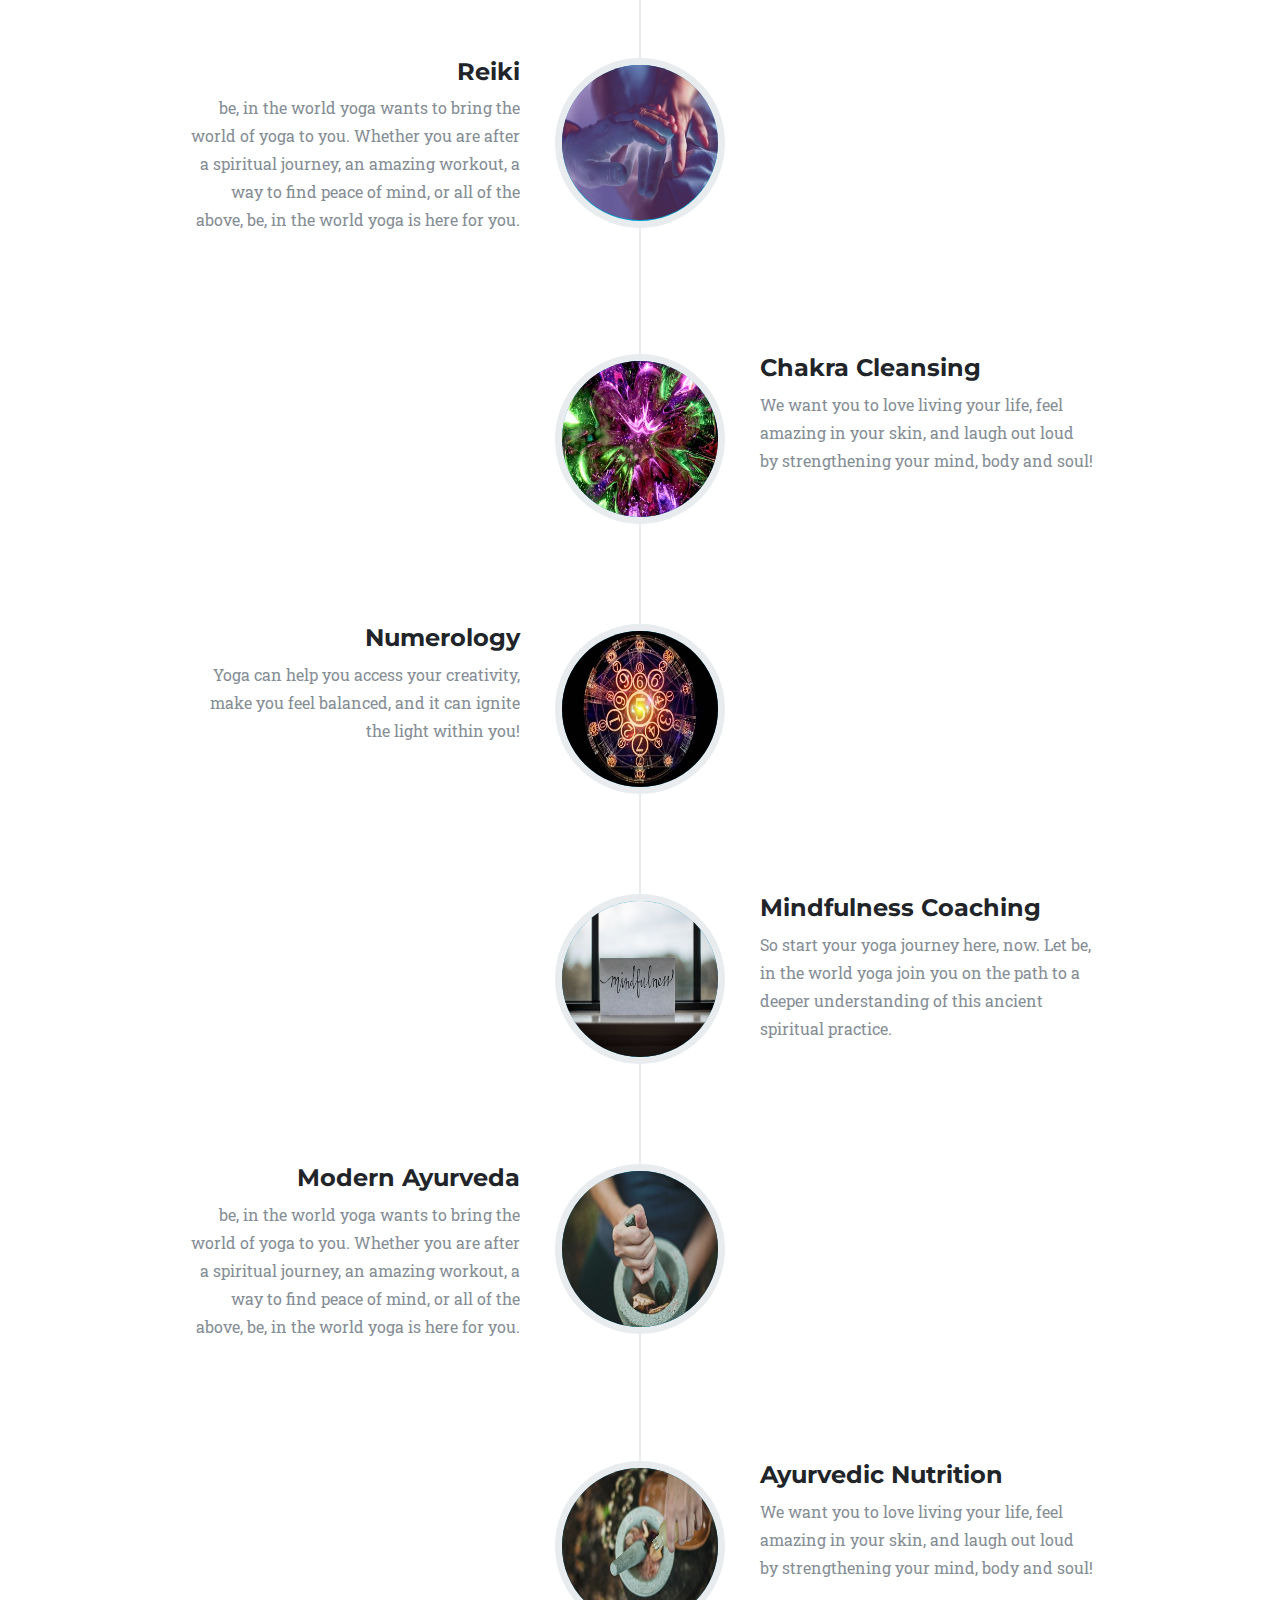
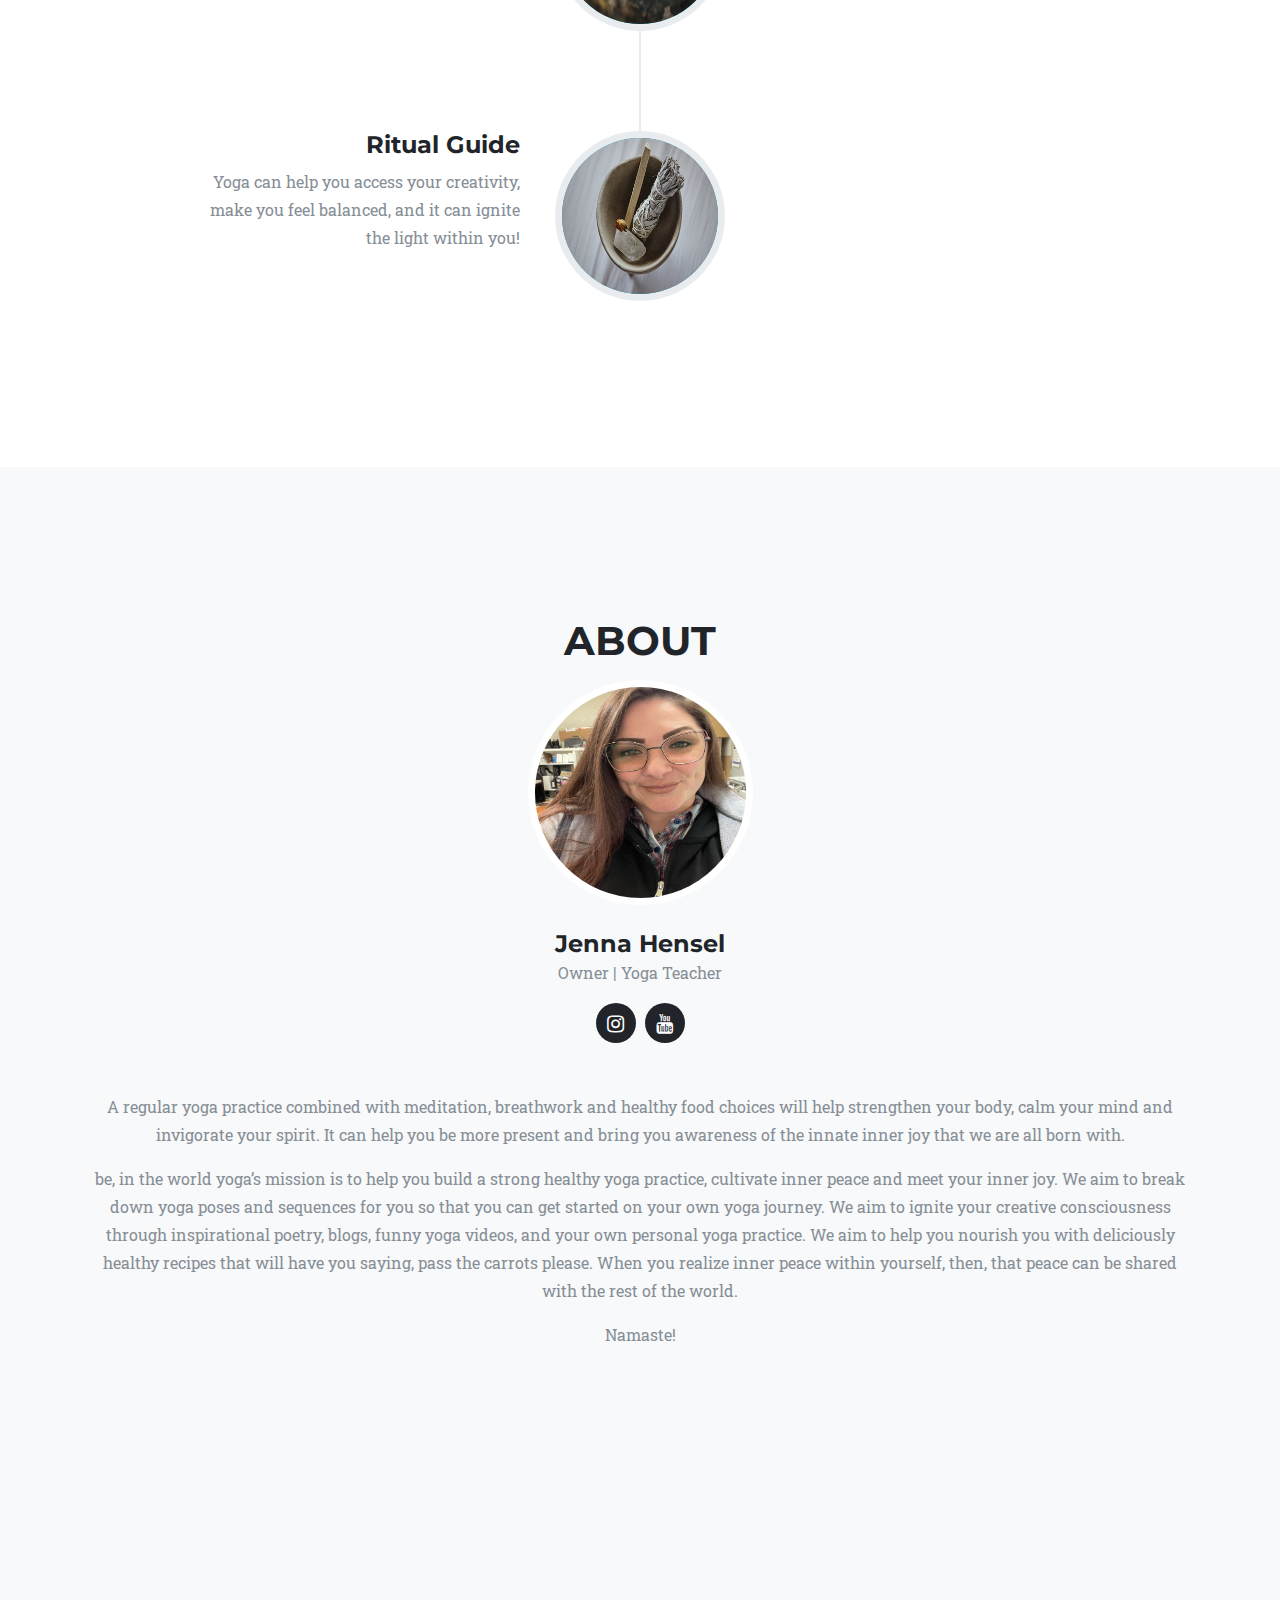
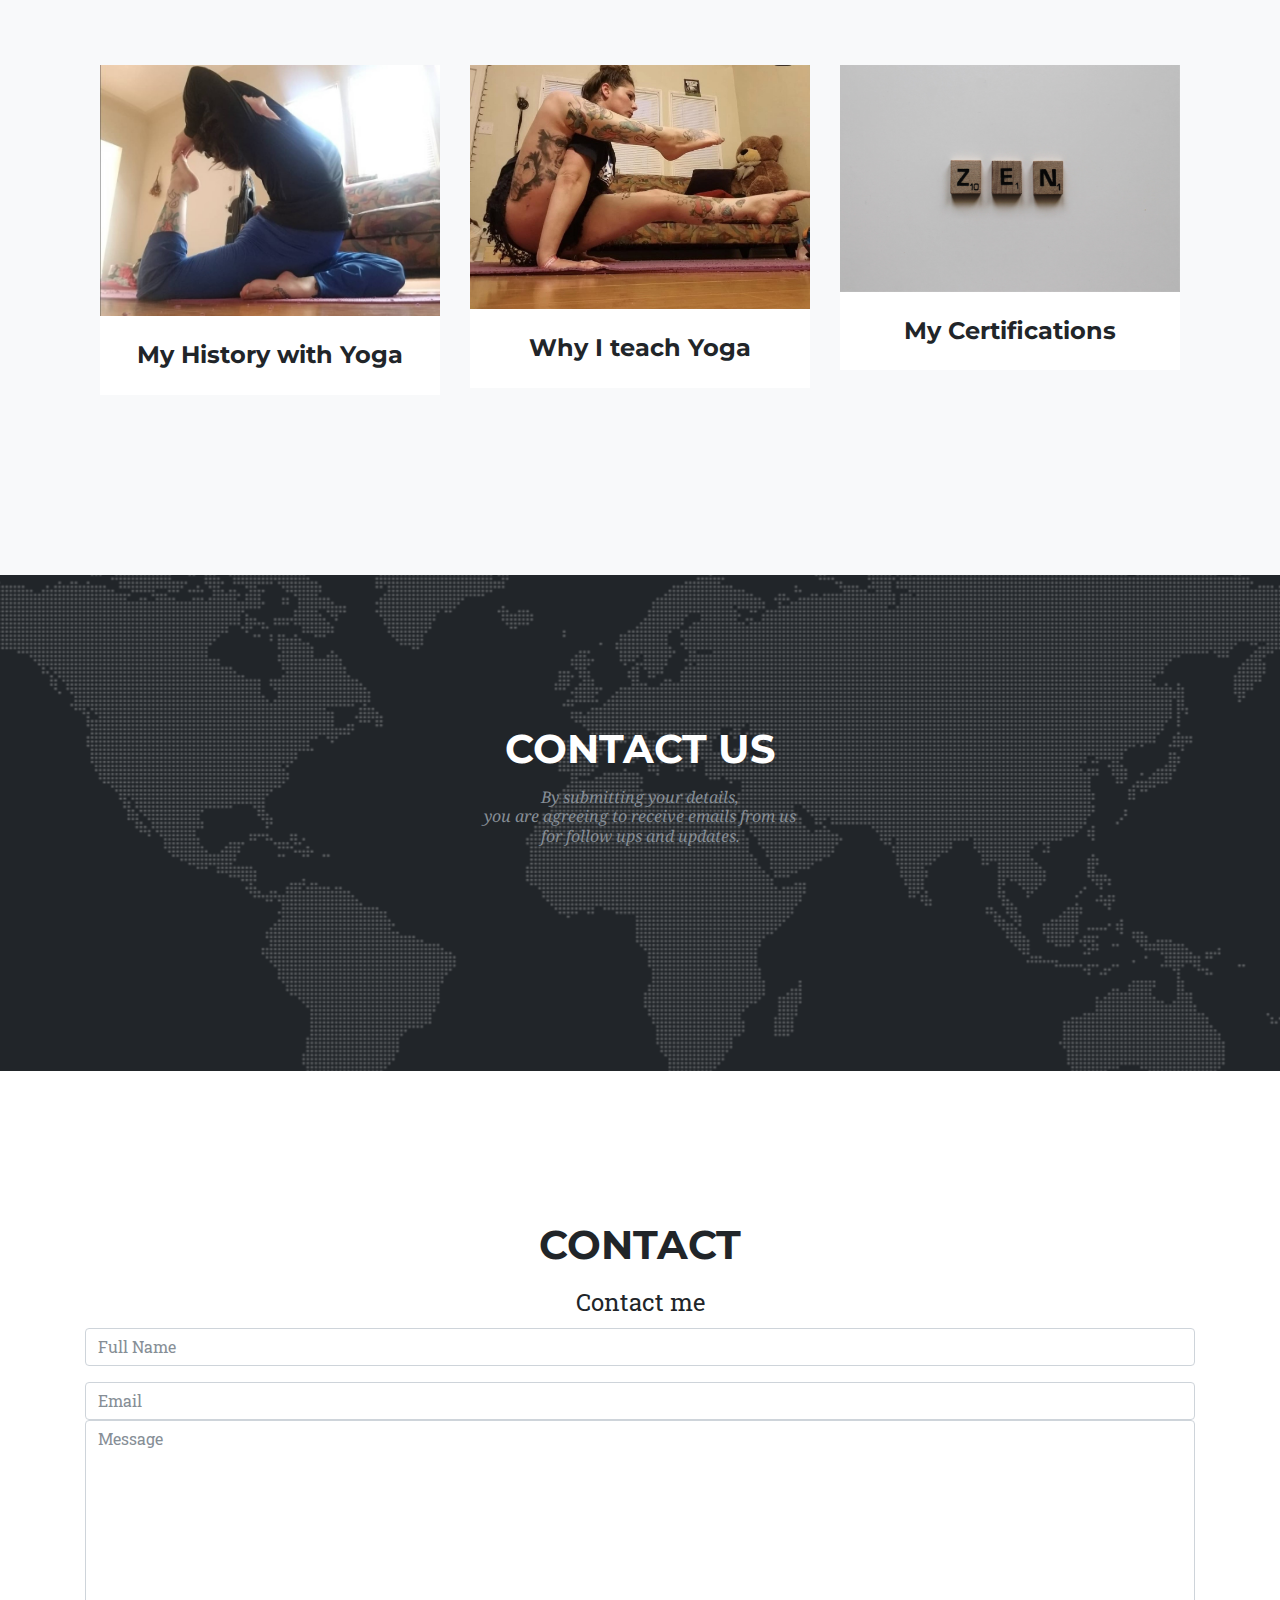
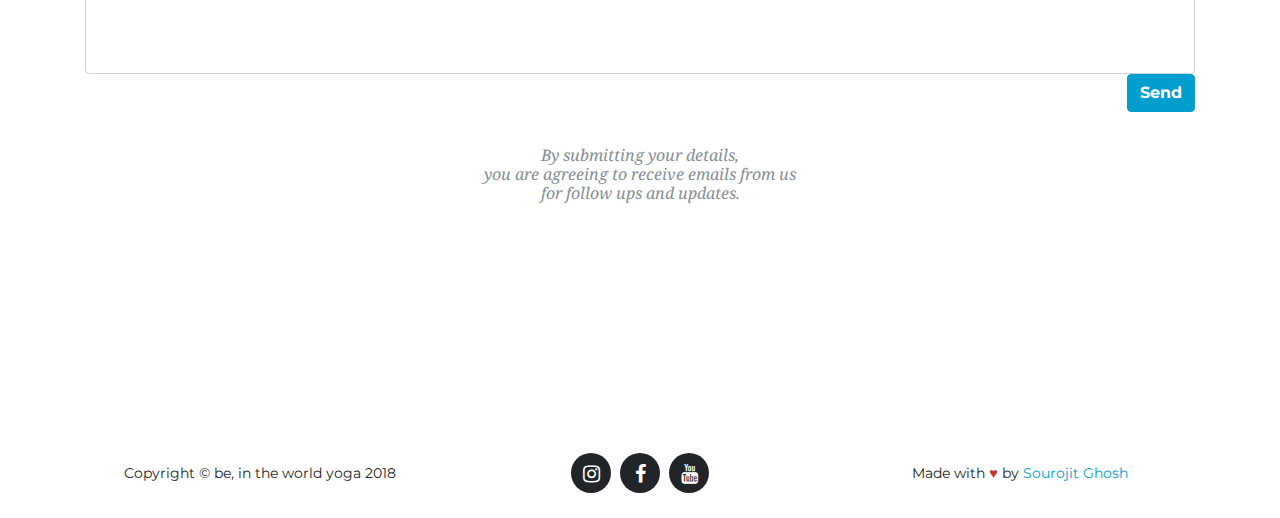
<file: beintheworldyoga/index.html>
<!DOCTYPE html>
<html lang="en">

  <head>

    <meta charset="utf-8">
    <meta name="viewport" content="width=device-width, initial-scale=1, shrink-to-fit=no">
    <meta name="description" content="">
    <meta name="author" content="">

    <title>Zeneficial Yoga</title>
    
    <!-- Favicon -->
    <link rel="icon" 
      type="image/png" 
      href="img/logos/logo.png">

    <!-- Bootstrap core CSS -->
    <link href="vendor/bootstrap/css/bootstrap.min.css" rel="stylesheet">

    <!-- Custom fonts for this template -->
    <link href="vendor/font-awesome/css/font-awesome.min.css" rel="stylesheet" type="text/css">
    <link href="https://fonts.googleapis.com/css?family=Montserrat:400,700" rel="stylesheet" type="text/css">
    <link href='https://fonts.googleapis.com/css?family=Kaushan+Script' rel='stylesheet' type='text/css'>
    <link href='https://fonts.googleapis.com/css?family=Droid+Serif:400,700,400italic,700italic' rel='stylesheet' type='text/css'>
    <link href='https://fonts.googleapis.com/css?family=Roboto+Slab:400,100,300,700' rel='stylesheet' type='text/css'>
    <link href="https://fonts.googleapis.com/css?family=David+Libre" rel="stylesheet">

    <!-- Custom styles for this template -->
    <link href="css/agency.min.css" rel="stylesheet">
    <link href="css/custom.css" rel="stylesheet">

    <!-- Global site tag (gtag.js) - Google Analytics -->
    <script async src="https://www.googletagmanager.com/gtag/js?id=UA-109291615-1"></script>
    <script>
      window.dataLayer = window.dataLayer || [];
      function gtag(){dataLayer.push(arguments);}
      gtag('js', new Date());

      gtag('config', 'UA-109291615-1');
    </script>

  </head>

  <body id="page-top">

    <!-- Navigation -->
    <nav class="navbar navbar-expand-lg navbar-dark fixed-top" id="mainNav">
      <div class="container">
        <a class="navbar-brand js-scroll-trigger" href="#page-top"><img class="navbar-logo" src="img/logos/logo.png"> Zenneficial Yoga</a>
        <button class="navbar-toggler navbar-toggler-right" type="button" data-toggle="collapse" data-target="#navbarResponsive" aria-controls="navbarResponsive" aria-expanded="false" aria-label="Toggle navigation">
          Menu
          <i class="fa fa-bars"></i>
        </button>
        <div class="collapse navbar-collapse" id="navbarResponsive">
          <ul class="navbar-nav text-uppercase ml-auto">
            <!-- <li class="nav-item">
              <a class="nav-link js-scroll-trigger" href="#services">About</a>
            </li> -->
            <li class="nav-item">
              <!-- <a class="nav-link js-scroll-trigger" href="#portfolio">Services</a>
            </li> -->
            <li class="nav-item">
              <a class="nav-link js-scroll-trigger" href="#about">Services</a>
            </li>
            <li class="nav-item">
              <a class="nav-link js-scroll-trigger" href="#team">Team</a>
            </li>
            <li class="nav-item">
              <a class="nav-link js-scroll-trigger" href="#contact">Contact</a>
            <!-- <li class="nav-item">
              <a class="nav-link js-scroll-trigger" href="http://blog.beintheworldyoga.com">Blog</a>
            </li> -->
            <!-- <li class="nav-item">
              <a class="nav-link js-scroll-trigger" href="#history">My History with Yoga</a>
            </li> -->
          </ul>
        </div>
      </div>
    </nav>

    <!-- Header -->
    <header class="masthead">
  
      <div class="container">
        <div class="intro-text">
          <div class="intro-lead-in">Welcome To Zenneficial Yoga!</div>
          <div class="intro-heading text-uppercase">It's Nice To Meet You</div>
          <a class="btn btn-primary btn-xl text-uppercase js-scroll-trigger" href="#contact">Let's Talk</a>
        </div>
      </div>
    </header>

    <!-- Services -->
    <!-- <section id="portfolio">
      <div class="container">
        <div class="row">
          <div class="col-lg-12 text-center">
            <h2 class="section-heading text-uppercase">Where you can find Chriistina</h2>
            <h3 class="section-subheading text-muted">Lorem ipsum dolor sit amet consectetur.</h3>
          </div>
        </div>
        <div class="row text-center">
          <div class="col-md-4">
            <span class="fa-stack fa-4x">
              <i class="fa fa-circle fa-stack-2x text-primary"></i>
              <i class="fa fa-shopping-cart fa-stack-1x fa-inverse"></i>
            </span>
            <h4 class="service-heading">YMCA</h4>
            <p class="text-muted">Lorem ipsum dolor sit amet, consectetur adipisicing elit. Minima maxime quam architecto quo inventore harum ex magni, dicta impedit.</p>
          </div>
          <div class="col-md-4">
            <span class="fa-stack fa-4x">
              <i class="fa fa-circle fa-stack-2x text-primary"></i>
              <i class="fa fa-laptop fa-stack-1x fa-inverse"></i>
              <img src="">
            </span>
            <h4 class="service-heading">Nutrition</h4>
            <p class="text-muted">Lorem ipsum dolor sit amet, consectetur adipisicing elit. Minima maxime quam architecto quo inventore harum ex magni, dicta impedit.</p>
          </div>
          <div class="col-md-4">
            <span class="fa-stack fa-4x">
              <i class="fa fa-circle fa-stack-2x text-primary"></i>
              <i class="fa fa-lock fa-stack-1x fa-inverse"></i>
            </span>
            <h4 class="service-heading">Inspiration</h4>
            <p class="text-muted">Lorem ipsum dolor sit amet, consectetur adipisicing elit. Minima maxime quam architecto quo inventore harum ex magni, dicta impedit.</p>
          </div>
        </div>
      </div>
    </section> -->

    <!-- Portfolio Grid
    <section class="bg-light" id="portfolio">
      <div class="container">
        <div class="row">
          <div class="col-lg-12 text-center">
            <h2 class="section-heading text-uppercase">Services</h2>
          </div>
        </div>
        <div class="row center-services">
          <div class="col-md-4 col-sm-6 portfolio-item">
            <a class="portfolio-link" data-toggle="modal" href="#portfolioModal1">
              <div class="portfolio-hover">
                <div class="portfolio-hover-content">
                  <i class="fa fa-plus fa-3x"></i>
                </div>
              </div>
              <img class="img-fluid" src="img/portfolio/ymca.png" alt="">
            </a>
            <div class="portfolio-caption">
              <h4>Yoga Teaching</h4>
              <p class="text-muted">Weekly Yoga Classes</p>
            </div>
          </div>
          <div class="col-md-4 col-sm-6 portfolio-item">
            <a class="portfolio-link" data-toggle="modal" href="#portfolioModal2">
              <div class="portfolio-hover">
                <div class="portfolio-hover-content">
                  <i class="fa fa-plus fa-3x"></i>
                </div>
              </div>
              <img class="img-fluid" src="img/portfolio/youtube.gif" alt="">
            </a>
            <div class="portfolio-caption">
              <h4>Youtube</h4>
              <p class="text-muted">Yoga Videos for You</p>
            </div>
          </div>
          <div class="col-md-4 col-sm-6 portfolio-item">
            <a class="portfolio-link" data-toggle="modal" href="#portfolioModal3">
              <div class="portfolio-hover">
                <div class="portfolio-hover-content">
                  <i class="fa fa-plus fa-3x"></i>
                </div>
              </div>
              <img class="img-fluid" src="img/portfolio/instagram.png" alt="">
            </a>
            <div class="portfolio-caption">
              <h4>Instagram</h4>
              <p class="text-muted">Yoga Inspirations</p>
            </div>
          </div>
          <!-- <div class="col-md-4 col-sm-6 portfolio-item">
            <a class="portfolio-link" data-toggle="modal" href="#portfolioModal4">
              <div class="portfolio-hover">
                <div class="portfolio-hover-content">
                  <i class="fa fa-plus fa-3x"></i>
                </div>
              </div>
              <img class="img-fluid" src="img/portfolio/04-thumbnail.jpg" alt="">
            </a>
            <div class="portfolio-caption">
              <h4>Love and Health</h4>
              <p class="text-muted">Branding</p>
            </div>
          </div>
          <div class="col-md-4 col-sm-6 portfolio-item">
            <a class="portfolio-link" data-toggle="modal" href="#portfolioModal5">
              <div class="portfolio-hover">
                <div class="portfolio-hover-content">
                  <i class="fa fa-plus fa-3x"></i>
                </div>
              </div>
              <img class="img-fluid" src="img/portfolio/05-thumbnail.jpg" alt="">
            </a>
            <div class="portfolio-caption">
              <h4>Best Coffee in the World</h4>
              <p class="text-muted">Website Design</p>
            </div>
          </div>
          <div class="col-md-4 col-sm-6 portfolio-item">
            <a class="portfolio-link" data-toggle="modal" href="#portfolioModal6">
              <div class="portfolio-hover">
                <div class="portfolio-hover-content">
                  <i class="fa fa-plus fa-3x"></i>
                </div>
              </div>
              <img class="img-fluid" src="img/portfolio/06-thumbnail.jpg" alt="">
            </a>
            <div class="portfolio-caption">
              <h4>Meditation</h4>
              <p class="text-muted">Photography</p>
            </div> -->
          </div>
        </div>
      </div>
    </section> -->

    <!-- About -->
    <section id="about">
      <div class="container">
        <div class="row">
          <div class="col-lg-12 text-center">
            <h2 class="section-heading text-uppercase">Services</h2><br><br>
            <!-- <h3 class="section-subheading text-muted">Lorem ipsum dolor sit amet consectetur.</h3> -->
          </div>
        </div>
        <div class="row">
          <div class="col-lg-12">
            <ul class="timeline">
              <li>
                <div class="timeline-image">
                  <img class="rounded-circle img-fluid" src="img/about/img1.jpg" alt="">
                </div>
                <div class="timeline-panel">
                  <div class="timeline-heading">
                    <!-- <h4>2009-2011</h4> -->
                    <h4 class="subheading">Iyengar Yoga</h4>
                  </div>
                  <div class="timeline-body">
                    <p class="text-muted">be, in the world yoga wants to bring the world of yoga to you. Whether you are after a spiritual journey, an amazing workout, a way to find peace of mind, or all of the above, be, in the world yoga is here for you.</p>
                  </div>
                </div>
              </li>
              <li class="timeline-inverted">
                <div class="timeline-image">
                  <img class="rounded-circle img-fluid" src="img/about/img2.jpg" alt="">
                </div>
                <div class="timeline-panel">
                  <div class="timeline-heading">
                    <!-- <h4>March 2011</h4> -->
                    <h4 class="subheading">Trauma Informed Yoga</h4>
                  </div>
                  <div class="timeline-body">
                    <p class="text-muted">We want you to love living your life, feel amazing in your skin, and laugh out loud by  strengthening your mind, body and soul!</p>
                  </div>
                </div>
              </li>
              <li>
                <div class="timeline-image">
                  <img class="rounded-circle img-fluid" src="img/about/img3.jpg" alt="">
                </div>
                <div class="timeline-panel">
                  <div class="timeline-heading">
                    <!-- <h4>December 2012</h4> -->
                    <h4 class="subheading">Yin Yoga</h4>
                  </div>
                  <div class="timeline-body">
                    <p class="text-muted">Yoga can help you access your creativity, make you feel balanced,  and it can ignite the light within you!</p>
                  </div>
                </div>
              </li>
              <li class="timeline-inverted">
                <div class="timeline-image">
                  <img class="rounded-circle img-fluid" src="img/about/img4.jpg" alt="">
                </div>
                <div class="timeline-panel">
                  <div class="timeline-heading">
                    <!-- <h4>July 2014</h4> -->
                    <h4 class="subheading">Restorative Yoga</h4>
                  </div>
                  <div class="timeline-body">
                    <p class="text-muted">So start your yoga journey here, now. Let be, in the world yoga join you on the path to a deeper understanding of this ancient spiritual practice.</p>
                  </div>
                </div>
              </li>
              <li>
                <div class="timeline-image">
                  <img class="rounded-circle img-fluid" src="img/about/prenatal.jpg" alt="">
                </div>
                <div class="timeline-panel">
                  <div class="timeline-heading">
                    <!-- <h4>2009-2011</h4> -->
                    <h4 class="subheading">Prenatal Yoga</h4>
                  </div>
                  <div class="timeline-body">
                    <p class="text-muted">be, in the world yoga wants to bring the world of yoga to you. Whether you are after a spiritual journey, an amazing workout, a way to find peace of mind, or all of the above, be, in the world yoga is here for you.</p>
                  </div>
                </div>
              </li>
              <li class="timeline-inverted">
                <div class="timeline-image">
                  <img class="rounded-circle img-fluid" src="img/about/postnatal.jpg" alt="">
                </div>
                <div class="timeline-panel">
                  <div class="timeline-heading">
                    <!-- <h4>March 2011</h4> -->
                    <h4 class="subheading">Postnatal Yoga</h4>
                  </div>
                  <div class="timeline-body">
                    <p class="text-muted">We want you to love living your life, feel amazing in your skin, and laugh out loud by  strengthening your mind, body and soul!</p>
                  </div>
                </div>
              </li>
              <li>
                <div class="timeline-image">
                  <img class="rounded-circle img-fluid" src="img/about/pranayama.jpg" alt="">
                </div>
                <div class="timeline-panel">
                  <div class="timeline-heading">
                    <!-- <h4>December 2012</h4> -->
                    <h4 class="subheading">Pranayama</h4>
                  </div>
                  <div class="timeline-body">
                    <p class="text-muted">Yoga can help you access your creativity, make you feel balanced,  and it can ignite the light within you!</p>
                  </div>
                </div>
              </li>
              <li class="timeline-inverted">
                <div class="timeline-image">
                  <img class="rounded-circle img-fluid" src="img/about/subtle.jpg" alt="">
                </div>
                <div class="timeline-panel">
                  <div class="timeline-heading">
                    <!-- <h4>July 2014</h4> -->
                    <h4 class="subheading">Subtle Bodies</h4>
                  </div>
                  <div class="timeline-body">
                    <p class="text-muted">So start your yoga journey here, now. Let be, in the world yoga join you on the path to a deeper understanding of this ancient spiritual practice.</p>
                  </div>
                </div>
              </li>
              
              <li>
                <div class="timeline-image">
                  <img class="rounded-circle img-fluid" src="img/about/reiki.jpg" alt="">
                </div>
                <div class="timeline-panel">
                  <div class="timeline-heading">
                    <!-- <h4>2009-2011</h4> -->
                    <h4 class="subheading">Reiki</h4>
                  </div>
                  <div class="timeline-body">
                    <p class="text-muted">be, in the world yoga wants to bring the world of yoga to you. Whether you are after a spiritual journey, an amazing workout, a way to find peace of mind, or all of the above, be, in the world yoga is here for you.</p>
                  </div>
                </div>
              </li>
              <li class="timeline-inverted">
                <div class="timeline-image">
                  <img class="rounded-circle img-fluid" src="img/about/chakra.jpg" alt="">
                </div>
                <div class="timeline-panel">
                  <div class="timeline-heading">
                    <!-- <h4>March 2011</h4> -->
                    <h4 class="subheading">Chakra Cleansing</h4>
                  </div>
                  <div class="timeline-body">
                    <p class="text-muted">We want you to love living your life, feel amazing in your skin, and laugh out loud by  strengthening your mind, body and soul!</p>
                  </div>
                </div>
              </li>
              <li>
                <div class="timeline-image">
                  <img class="rounded-circle img-fluid" src="img/about/numerology.jpg" alt="">
                </div>
                <div class="timeline-panel">
                  <div class="timeline-heading">
                    <!-- <h4>December 2012</h4> -->
                    <h4 class="subheading">Numerology</h4>
                  </div>
                  <div class="timeline-body">
                    <p class="text-muted">Yoga can help you access your creativity, make you feel balanced,  and it can ignite the light within you!</p>
                  </div>
                </div>
              </li>
              <li class="timeline-inverted">
                <div class="timeline-image">
                  <img class="rounded-circle img-fluid" src="img/about/lesly-juarez-DFtjXYd5Pto-unsplash (1).jpg" alt="">
                </div>
                <div class="timeline-panel">
                  <div class="timeline-heading">
                    <!-- <h4>July 2014</h4> -->
                    <h4 class="subheading">Mindfulness Coaching</h4>
                  </div>
                  <div class="timeline-body">
                    <p class="text-muted">So start your yoga journey here, now. Let be, in the world yoga join you on the path to a deeper understanding of this ancient spiritual practice.</p>
                  </div>
                </div>
              </li>
              <li>
                <div class="timeline-image">
                  <img class="rounded-circle img-fluid" src="img/about/ayurveda2.jpg" alt="">
                </div>
                <div class="timeline-panel">
                  <div class="timeline-heading">
                    <!-- <h4>2009-2011</h4> -->
                    <h4 class="subheading">Modern Ayurveda</h4>
                  </div>
                  <div class="timeline-body">
                    <p class="text-muted">be, in the world yoga wants to bring the world of yoga to you. Whether you are after a spiritual journey, an amazing workout, a way to find peace of mind, or all of the above, be, in the world yoga is here for you.</p>
                  </div>
                </div>
              </li>
              <li class="timeline-inverted">
                <div class="timeline-image">
                  <img class="rounded-circle img-fluid" src="img/about/ayurveda1.jpg" alt="">
                </div>
                <div class="timeline-panel">
                  <div class="timeline-heading">
                    <!-- <h4>March 2011</h4> -->
                    <h4 class="subheading">Ayurvedic Nutrition</h4>
                  </div>
                  <div class="timeline-body">
                    <p class="text-muted">We want you to love living your life, feel amazing in your skin, and laugh out loud by  strengthening your mind, body and soul!</p>
                  </div>
                </div>
              </li>
              <li>
                <div class="timeline-image">
                  <img class="rounded-circle img-fluid" src="img/about/ritual.jpg" alt="">
                </div>
                <div class="timeline-panel">
                  <div class="timeline-heading">
                    <!-- <h4>December 2012</h4> -->
                    <h4 class="subheading">Ritual Guide</h4>
                  </div>
                  <div class="timeline-body">
                    <p class="text-muted">Yoga can help you access your creativity, make you feel balanced,  and it can ignite the light within you!</p>
                  </div>
                </div>
              </li>
            </ul>
          </div>
        </div>
      </div>
    </section>

    <!-- Team -->
    <section class="bg-light" id="team">
      <div class="container">
        <div class="row">
          <div class="col-lg-12 text-center">
            <h2 class="section-heading text-uppercase">About</h2>
          </div>
        </div>

        <div class="row">
          <!-- Jon -->
          <div class="col-sm-4">
            <!-- <div class="team-member">
              <img class="mx-auto rounded-circle" src="https://pbs.twimg.com/profile_images/941845342294769665/KMdu0q3e_400x400.jpg" alt="Jon Maldia">
              <h4>Jon Maldia</h4>
              <p class="text-muted">Web Developer | Contributor</p>
              <ul class="list-inline social-buttons">
                <li class="list-inline-item">
                  <a href="https://www.facebook.com/jonmaldia" target="blank">
                    <i class="fa fa-facebook"></i>
                  </a>
                </li>
                <li class="list-inline-item">
                  <a href="https://www.instagram.com/plantbasednomnom" target="blank">
                    <i class="fa fa-instagram"></i>
                  </a>
                </li>
                <li class="list-inline-item">
                  <a href="https://www.twitter.com/jonmaldia" target="blank">
                    <i class="fa fa-twitter"></i>
                  </a>
                </li>
                <li class="list-inline-item">
                  <a href="https://www.linkedin.com/in/jonmaldia" target="blank">
                    <i class="fa fa-linkedin"></i>
                  </a>
                </li>
                <li class="list-inline-item">
                  <a href="https://www.github.com/jmaldia" target="blank">
                    <i class="fa fa-github"></i>
                  </a>
                </li>
              </ul>
            </div> -->
          </div>
        
          <!-- Christina -->
          <div class="col-sm-4">
            <div class="team-member">
              <img class="mx-auto rounded-circle" src="img/team/headshot_resized.png" alt="">
              <h4>Jenna Hensel</h4>
              <p class="text-muted">Owner | Yoga Teacher</p>
              <ul class="list-inline social-buttons">
              <li class="list-inline-item">
                <a href="https://www.instagram.com/beintheworldyoga" target="blank">
                  <i class="fa fa-instagram"></i>
                </a>
              </li>
              <li class="list-inline-item">
                <a href="https://www.youtube.com/channel/UCRcFWkb50OcpFIXTq8FCV5w/videos" target="blank">
                  <i class="fa fa-youtube"></i>
                </a>
              </li>
              </ul>
            </div>
          </div>

          <!-- Loredana -->
          <div class="col-sm-4">
            <!-- <div class="team-member">
              <img class="mx-auto rounded-circle" src="img/team/loredana.png" alt="Loredana Ingenito">
              <h4>Loredana Ingenito</h4>
              <p class="text-muted">Writer | Contributor</p>
              <ul class="list-inline social-buttons">
                <li class="list-inline-item">
                  <a href="#" target="blank">
                    <i class="fa fa-facebook"></i>
                  </a>
                </li>
                <li class="list-inline-item">
                <a href="https://www.instagram.com/loredana1979/" target="blank">
                  <i class="fa fa-instagram"></i>
                </a>
              </li>
                <li class="list-inline-item">
                  <a href="#" target="blank">
                    <i class="fa fa-twitter"></i>
                  </a>
                </li>
              </ul>
            </div> -->
          </div>
        </div>
        <div class="row">
          <div class="col-lg-12 mx-auto text-center">
            <p class="large text-muted">A regular yoga practice combined with meditation, breathwork and healthy food choices will help strengthen your body, calm your mind and invigorate your spirit. It can help you be more present and bring you awareness of the innate inner joy that we are all born with.
           </p>
           <p class="large text-muted">
            be, in the world yoga’s mission is to help you build a strong healthy yoga practice, cultivate inner peace and meet your inner joy. We aim to break down yoga poses and sequences for you so that you can get started on your own yoga journey. We aim to ignite your creative consciousness through inspirational poetry, blogs, funny yoga videos, and your own personal yoga practice. We aim to help you nourish you with deliciously healthy recipes that will have you saying, pass the carrots please. When you realize inner peace within yourself, then, that peace can be shared with the rest of the world.
           </p>
           <p class="large text-muted">
            Namaste!
           </p>
          </div>
        </div>
      </div>
    </section>

    <!-- Portfolio Grid -->
    <section class="bg-light" id="portfolio">
      <div class="container">
        <div class="row">
          <!-- <div class="col-lg-12 text-center">
            <h2 class="section-heading text-uppercase">Services</h2>
          </div> -->
        </div>
        <div class="row center-services">
          <div class="col-md-4 col-sm-6 portfolio-item">
            <a class="portfolio-link" data-toggle="modal" href="#portfolioModal1">
              <div class="portfolio-hover">
                <div class="portfolio-hover-content">
                  <i class="fa fa-plus fa-3x"></i>
                </div>
              </div>
              <img class="img-fluid" src="img/IMG_3352.jpg" alt="">
            </a>
            <div class="portfolio-caption">
              <h4>My History with Yoga</h4>
              <!-- <p class="text-muted">Weekly Yoga Classes</p> -->
            </div>
          </div>
          <div class="col-md-4 col-sm-6 portfolio-item">
            <a class="portfolio-link" data-toggle="modal" href="#portfolioModal2">
              <div class="portfolio-hover">
                <div class="portfolio-hover-content">
                  <i class="fa fa-plus fa-3x"></i>
                </div>
              </div>
              <img class="img-fluid" src="img/unnamed.jpg" alt="">
            </a>
            <div class="portfolio-caption">
              <h4>Why I teach Yoga</h4>
            </div>
          </div>
          <div class="col-md-4 col-sm-6 portfolio-item">
            <a class="portfolio-link" data-toggle="modal" href="#portfolioModal3">
              <div class="portfolio-hover">
                <div class="portfolio-hover-content">
                  <i class="fa fa-plus fa-3x"></i>
                </div>
              </div>
              <img class="img-fluid" src="img/amanda-jones-Mk3rIB1JyTY-unsplash.jpg" alt="">
            </a>
            <div class="portfolio-caption">
              <h4>My Certifications</h4>
            </div>
          </div>
          <!-- <div class="col-md-4 col-sm-6 portfolio-item">
            <a class="portfolio-link" data-toggle="modal" href="#portfolioModal4">
              <div class="portfolio-hover">
                <div class="portfolio-hover-content">
                  <i class="fa fa-plus fa-3x"></i>
                </div>
              </div>
              <img class="img-fluid" src="img/portfolio/04-thumbnail.jpg" alt="">
            </a>
            <div class="portfolio-caption">
              <h4>Love and Health</h4>
              <p class="text-muted">Branding</p>
            </div>
          </div>
          <div class="col-md-4 col-sm-6 portfolio-item">
            <a class="portfolio-link" data-toggle="modal" href="#portfolioModal5">
              <div class="portfolio-hover">
                <div class="portfolio-hover-content">
                  <i class="fa fa-plus fa-3x"></i>
                </div>
              </div>
              <img class="img-fluid" src="img/portfolio/05-thumbnail.jpg" alt="">
            </a>
            <div class="portfolio-caption">
              <h4>Best Coffee in the World</h4>
              <p class="text-muted">Website Design</p>
            </div>
          </div>
          <div class="col-md-4 col-sm-6 portfolio-item">
            <a class="portfolio-link" data-toggle="modal" href="#portfolioModal6">
              <div class="portfolio-hover">
                <div class="portfolio-hover-content">
                  <i class="fa fa-plus fa-3x"></i>
                </div>
              </div>
              <img class="img-fluid" src="img/portfolio/06-thumbnail.jpg" alt="">
            </a>
            <div class="portfolio-caption">
              <h4>Meditation</h4>
              <p class="text-muted">Photography</p>
            </div> -->
          </div>
        </div>
      </div>
    </section>
    <!-- Clients -->
    <!-- <section class="py-5">
      <div class="container">
        <div class="row">
          <div class="col-md-3 col-sm-6">
            <a href="#">
              <img class="img-fluid d-block mx-auto" src="img/logos/envato.jpg" alt="">
            </a>
          </div>
          <div class="col-md-3 col-sm-6">
            <a href="#">
              <img class="img-fluid d-block mx-auto" src="img/logos/designmodo.jpg" alt="">
            </a>
          </div>
          <div class="col-md-3 col-sm-6">
            <a href="#">
              <img class="img-fluid d-block mx-auto" src="img/logos/themeforest.jpg" alt="">
            </a>
          </div>
          <div class="col-md-3 col-sm-6">
            <a href="#">
              <img class="img-fluid d-block mx-auto" src="img/logos/creative-market.jpg" alt="">
            </a>
          </div>
        </div>
      </div>
    </section> -->

    <!-- Contact -->
    <section id="contact">
      <div class="container text-center">
        <div class="row">
          <div class="col-lg-12 text-center">
            <h2 class="section-heading text-uppercase">Contact Us</h2>
          </div>
        </div>
        
        <div class="_form_125"></div><script src="https://tencadence.activehosted.com/f/embed.php?id=125" type="text/javascript" charset="utf-8"></script>
        
        <div class="row">
          <div class="col-lg-12 text-center">
            <h3 class="section-subheading text-muted">By submitting your details, <br>you are agreeing to receive emails from us <br>for follow ups and updates.</h3>
          </div>
        </div>
        
      </div>
    </section>

    <section id="email">
      <div class="container text-center">
        <div class="row">
          <div class="col-lg-12 text-center">
            <h2 class="section-heading text-uppercase">Contact</h2>
          </div>
        </div>
        
        <form name="sentMessage" class="well" id="contactForm"  novalidate>
          <legend>Contact me</legend>
      <div class="control-group">
                     <div class="controls">
       <input type="text" class="form-control" 
               placeholder="Full Name" id="name" required
                  data-validation-required-message="Please enter your name" />
         <p class="help-block"></p>
        </div>
            </div> 	
                 <div class="control-group">
                   <div class="controls">
       <input type="email" class="form-control" placeholder="Email" 
                        id="email" required
                 data-validation-required-message="Please enter your email" />
     </div>
       </div> 	
         
                <div class="control-group">
                  <div class="controls">
          <textarea rows="10" cols="100" class="form-control" 
                        placeholder="Message" id="message" required
            data-validation-required-message="Please enter your message" minlength="5" 
                        data-validation-minlength-message="Min 5 characters" 
                         maxlength="999" style="resize:none"></textarea>
     </div>
                </div> 		 
        <div id="success"> </div> <!-- For success/fail messages -->
       <button type="submit" class="btn btn-primary pull-right">Send</button><br />
           </form>

          <br><br>
        <div class="row">
          <div class="col-lg-12 text-center">
            <h3 class="section-subheading text-muted">By submitting your details, <br>you are agreeing to receive emails from us <br>for follow ups and updates.</h3>
          </div>
        </div>
        
      </div>
    </section>
    


    <!-- Footer -->
    <footer>
      <div class="container">
        <div class="row">
          <div class="col-md-4">
            <span class="copyright">Copyright &copy; be, in the world yoga 2018</span>
          </div>
          <div class="col-md-4">
            <ul class="list-inline social-buttons">
              <!-- <li class="list-inline-item">
                <a href="#">
                  <i class="fa fa-twitter"></i>
                </a>
              </li> -->
              <li class="list-inline-item">
                <a href="https://www.instagram.com/beintheworldyoga">
                  <i class="fa fa-instagram" target="blank"></i>
                </a>
              </li>
              <li class="list-inline-item">
                <a href="https://www.facebook.com/beintheworldyoga" target="blank">
                  <i class="fa fa-facebook"></i>
                </a>
              </li>
              <li class="list-inline-item">
                <a href="https://www.youtube.com/channel/UCRcFWkb50OcpFIXTq8FCV5w/videos" target="blank">
                  <i class="fa fa-youtube"></i>
                </a>
              </li>
            </ul>
          </div>
          <div class="col-md-4">
            <ul class="list-inline quicklinks">
              <!-- <li class="list-inline-item">
                <a href="#">Privacy Policy</a>
              </li>
              <li class="list-inline-item">
                <a href="#">Terms of Use</a>
              </li> -->
              <li class="list-inline-item">
                Made with <span style="color: #c0392b;">&hearts;</span> by <a href="https://sourojitghosh.github.io/" target="_blank">Sourojit Ghosh</a>
              </li>
            </ul>
          </div>
        </div>
      </div>
    </footer>



    <!-- Portfolio Modals -->

    <!-- Modal 1 -->
    <div class="portfolio-modal modal fade" id="portfolioModal1" tabindex="-1" role="dialog" aria-hidden="true">
      <div class="modal-dialog">
        <div class="modal-content">
          <div class="close-modal" data-dismiss="modal">
            <div class="lr">
              <div class="rl"></div>
            </div>
          </div>
          <div class="container">
            <div class="row">
              <div class="col-lg-8 mx-auto">
                <div class="modal-body">
                  <!-- Project Details Go Here -->
                  <h2 class="text-uppercase">My History with Yoga</h2>
                  <!-- <p class="item-intro text-muted">Join Christina 5 times a week at The YMCA.</p> -->
                  <img class="img-fluid d-block mx-auto" src="img/IMG_3651.jpeg" alt="">
                  <div class="col-lg-12 mx-auto">
                    <p class="large text-muted">My history with yoga does not begin with myself: it begins with my dad. In 2006, my dad was experiencing crippling depression. Medication stopped working for him and his good friend, Marilyn, suggested practicing yoga. The changes I observed were astounding and I could not deny that yoga was something special.  
                   </p>
                   <p class="large text-muted">
                    While I had acknowledged these positive changes in my dad, the concept of yoga, or, what I thought the concept of yoga was, was laughable. I had been an athlete my whole life and am naturally a very extreme person, so focusing on breathing and relaxation was not in my repertoire. It wasn’t until my depression became unmanageable, in 2017, that I decided to give yoga a genuine chance.
                   </p>
                   <p class="large text-muted">
                    I was not practicing yoga to practice yoga; I was doing asanas solely to see what kind of crazy poses I could get into. I was doing yoga to show off my flexibility and drive. My depression lessened because it felt good to show off, to contort my body into shapes that not very many of my friends could.
                   </p>
                   <p class="large text-muted">
                    I dove in completely, thinking of nothing else but yoga and how I could apply each new thing I learned in my everyday life. Each lecture brought more clarity, each chapter brought more enlightenment, each practice brought more love. I embraced yoga as a lifestyle and my depression seemed like a distant memory. It was then that I truly understood yoga and yogic philosophy. It was then that I felt like a yogi.
                   </p>
                  </div>
                  <!-- <a href="http://www.meadowlandsymca.org/main/schedules/" target="blank">
                    <button class="btn btn-primary" data-dismiss="modal" type="button">
                      <i class="fa fa-calendar-alt"></i>
                      bitwy@ymca</button>
                  </a> -->
                  <!-- <ul class="list-inline">
                    <li>Date: January 2017</li>
                    <li>Client: Threads</li>
                    <li>Category: Illustration</li>
                  </ul> -->
                  <button class="btn btn-danger" data-dismiss="modal" type="button">
                    <i class="fa fa-times"></i>
                    Close</button>
                </div>
              </div>
            </div>
          </div>
        </div>
      </div>
    </div>

    <!-- Modal 2 -->
    <div class="portfolio-modal modal fade" id="portfolioModal2" tabindex="-1" role="dialog" aria-hidden="true">
      <div class="modal-dialog">
        <div class="modal-content">
          <div class="close-modal" data-dismiss="modal">
            <div class="lr">
              <div class="rl"></div>
            </div>
          </div>
          <div class="container">
            <div class="row">
              <div class="col-lg-8 mx-auto">
                <div class="modal-body">
                  <!-- Project Details Go Here -->
                  <h2 class="text-uppercase">Why I teach Yoga</h2>
                  <img class="img-fluid d-block mx-auto" src="img/unnamed.jpg" alt="">
                  <p> I teach because movement of the body is critically linked to your health. It gives us healthy joints, good circulation, concentration and even mental well-being. The breath brings oxygen into the body, directly affecting the amount of energy that is released to your cells. We do these two things every day without any special notice, but if we set an intention and harness the energy it takes to move the body or breathe, we can melt away stress, improve our ability to face each day with love and happiness, and even access our higher selves.</p>
                  <p>I am now able to utilize yoga in a healing way. Everything you need resides within. It is my goal as an instructor to guide you to channel that energy to live happier, healthier lives. </p>
                  <p>Yoga has done for me what nothing else has: it has allowed me to repair damaged relationships, to lower my stress and depression, to accept myself as the divine being I am, to connect with energy that surrounds us, and to feel real, authentic love. Even the thought of getting on my mat gives me goosebumps. Yoga is pure, yoga is kind, yoga is fulfillment.</p>
                  <button class="btn btn-danger" data-dismiss="modal" type="button">
                    <i class="fa fa-times"></i>
                    Close</button>
                </div>
              </div>
            </div>
          </div>
        </div>
      </div>
    </div>

    <!-- Modal 3 -->
    <div class="portfolio-modal modal fade" id="portfolioModal3" tabindex="-1" role="dialog" aria-hidden="true">
      <div class="modal-dialog">
        <div class="modal-content">
          <div class="close-modal" data-dismiss="modal">
            <div class="lr">
              <div class="rl"></div>
            </div>
          </div>
          <div class="container">
            <div class="row">
              <div class="col-lg-8 mx-auto">
                <div class="modal-body">
                  <!-- Project Details Go Here -->
                  <h2 class="text-uppercase">My Certifications</h2>
                  <img class="img-fluid d-block mx-auto" src="img/portfolio/instagram.png" alt="">
                  <ul class="list-inline">
                    <li><strong>RYT 200 hour:</strong> Yoga Alliance</li>
                    <li><strong>200 hour YTT:</strong> My Vinyasa Practice</li>
                    <li><strong>Modern Ayurveda:</strong> The Ayurveda Experience</li>
                    <li><strong>Trauma-Informed Yoga:</strong> My Vinyasa Practice</li>
                    <li><strong>Reiki Energy Healing (Level 1 & 2):</strong> Udemy</li>
                    <li><strong>Chakra Healing:</strong> Udemy</li>
                    <li><strong>Numerology:</strong> Centre of Excellence</li>
                  </ul>
                  <button class="btn btn-danger" data-dismiss="modal" type="button">
                    <i class="fa fa-times"></i>
                    Close</button>
                </div>
              </div>
            </div>
          </div>
        </div>
      </div>
    </div>

    <!-- Modal 4 -->
    <!-- <div class="portfolio-modal modal fade" id="portfolioModal4" tabindex="-1" role="dialog" aria-hidden="true">
      <div class="modal-dialog">
        <div class="modal-content">
          <div class="close-modal" data-dismiss="modal">
            <div class="lr">
              <div class="rl"></div>
            </div>
          </div>
          <div class="container">
            <div class="row">
              <div class="col-lg-8 mx-auto">
                <div class="modal-body">
                  COMMENT: Project Details Go Here
                  <h2 class="text-uppercase">Project Name</h2>
                  <p class="item-intro text-muted">Lorem ipsum dolor sit amet consectetur.</p>
                  <img class="img-fluid d-block mx-auto" src="img/portfolio/04-full.jpg" alt="">
                  <p>Use this area to describe your project. Lorem ipsum dolor sit amet, consectetur adipisicing elit. Est blanditiis dolorem culpa incidunt minus dignissimos deserunt repellat aperiam quasi sunt officia expedita beatae cupiditate, maiores repudiandae, nostrum, reiciendis facere nemo!</p>
                  <ul class="list-inline">
                    <li>Date: January 2017</li>
                    <li>Client: Lines</li>
                    <li>Category: Branding</li>
                  </ul>
                  <button class="btn btn-primary" data-dismiss="modal" type="button">
                    <i class="fa fa-times"></i>
                    Close Project</button>
                </div>
              </div>
            </div>
          </div>
        </div>
      </div>
    </div> -->

    <!-- Modal 5 -->
    <!-- <div class="portfolio-modal modal fade" id="portfolioModal5" tabindex="-1" role="dialog" aria-hidden="true">
      <div class="modal-dialog">
        <div class="modal-content">
          <div class="close-modal" data-dismiss="modal">
            <div class="lr">
              <div class="rl"></div>
            </div>
          </div>
          <div class="container">
            <div class="row">
              <div class="col-lg-8 mx-auto">
                <div class="modal-body">
                  COMMENT: Project Details Go Here
                  <h2 class="text-uppercase">Project Name</h2>
                  <p class="item-intro text-muted">Lorem ipsum dolor sit amet consectetur.</p>
                  <img class="img-fluid d-block mx-auto" src="img/portfolio/05-full.jpg" alt="">
                  <p>Use this area to describe your project. Lorem ipsum dolor sit amet, consectetur adipisicing elit. Est blanditiis dolorem culpa incidunt minus dignissimos deserunt repellat aperiam quasi sunt officia expedita beatae cupiditate, maiores repudiandae, nostrum, reiciendis facere nemo!</p>
                  <ul class="list-inline">
                    <li>Date: January 2017</li>
                    <li>Client: Southwest</li>
                    <li>Category: Website Design</li>
                  </ul>
                  <button class="btn btn-primary" data-dismiss="modal" type="button">
                    <i class="fa fa-times"></i>
                    Close Project</button>
                </div>
              </div>
            </div>
          </div>
        </div>
      </div>
    </div> -->

    <!-- Modal 6 -->
    <!-- <div class="portfolio-modal modal fade" id="portfolioModal6" tabindex="-1" role="dialog" aria-hidden="true">
      <div class="modal-dialog">
        <div class="modal-content">
          <div class="close-modal" data-dismiss="modal">
            <div class="lr">
              <div class="rl"></div>
            </div>
          </div>
          <div class="container">
            <div class="row">
              <div class="col-lg-8 mx-auto">
                <div class="modal-body">
                  COMMENT: Project Details Go Here
                  <h2 class="text-uppercase">Project Name</h2>
                  <p class="item-intro text-muted">Lorem ipsum dolor sit amet consectetur.</p>
                  <img class="img-fluid d-block mx-auto" src="img/portfolio/06-full.jpg" alt="">
                  <p>Use this area to describe your project. Lorem ipsum dolor sit amet, consectetur adipisicing elit. Est blanditiis dolorem culpa incidunt minus dignissimos deserunt repellat aperiam quasi sunt officia expedita beatae cupiditate, maiores repudiandae, nostrum, reiciendis facere nemo!</p>
                  <ul class="list-inline">
                    <li>Date: January 2017</li>
                    <li>Client: Window</li>
                    <li>Category: Photography</li>
                  </ul>
                  <button class="btn btn-primary" data-dismiss="modal" type="button">
                    <i class="fa fa-times"></i>
                    Close Project</button>
                </div>
              </div>
            </div>
          </div>
        </div>
      </div>
    </div> -->

    <!-- Bootstrap core JavaScript -->
    <script src="vendor/jquery/jquery.min.js"></script>
    <script src="vendor/bootstrap/js/bootstrap.bundle.min.js"></script>

    <!-- Plugin JavaScript -->
    <script src="vendor/jquery-easing/jquery.easing.min.js"></script>

    <!-- Contact form JavaScript -->
    <script src="js/jqBootstrapValidation.js"></script>
    <script src="js/contact_me.js"></script>

    <!-- Custom scripts for this template -->
    <script src="js/agency.min.js"></script>

  </body>

</html>
</file>
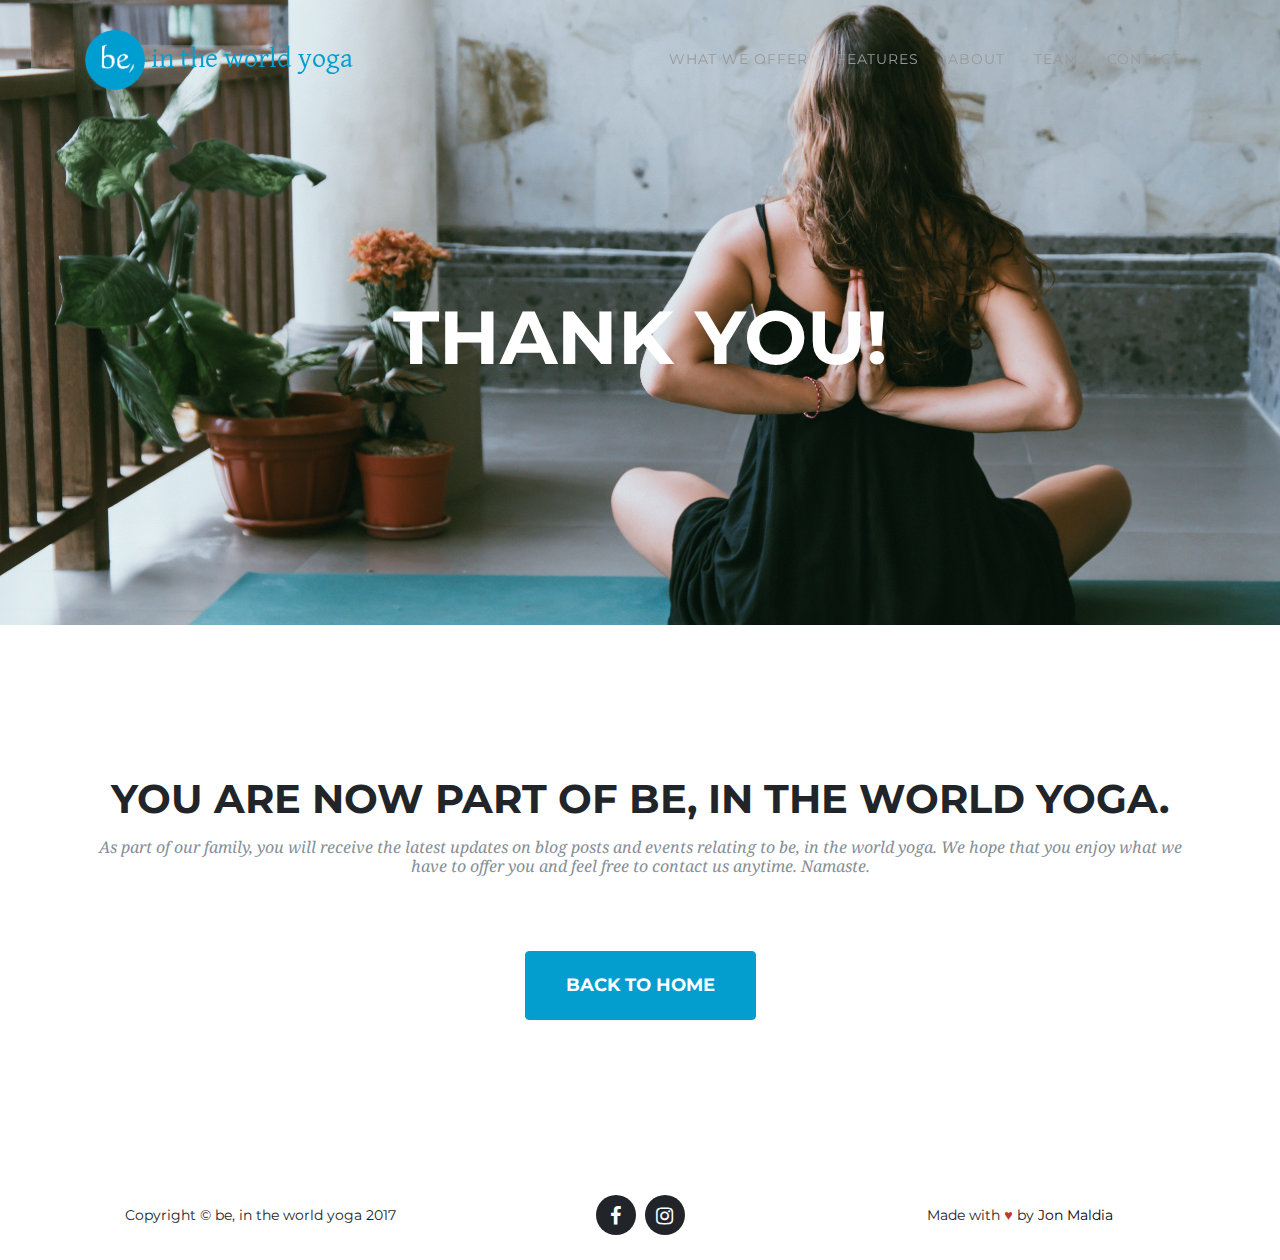
<file: thankyou.html>
<!DOCTYPE html>
<html lang="en">

  <head>

    <meta charset="utf-8">
    <meta name="viewport" content="width=device-width, initial-scale=1, shrink-to-fit=no">
    <meta name="description" content="">
    <meta name="author" content="">

    <title>be, in the world yoga</title>
    
    <!-- Favicon -->
    <link rel="icon" 
      type="image/png" 
      href="img/logos/logo.png">

    <!-- Bootstrap core CSS -->
    <link href="vendor/bootstrap/css/bootstrap.min.css" rel="stylesheet">

    <!-- Custom fonts for this template -->
    <link href="vendor/font-awesome/css/font-awesome.min.css" rel="stylesheet" type="text/css">
    <link href="https://fonts.googleapis.com/css?family=Montserrat:400,700" rel="stylesheet" type="text/css">
    <link href='https://fonts.googleapis.com/css?family=Kaushan+Script' rel='stylesheet' type='text/css'>
    <link href='https://fonts.googleapis.com/css?family=Droid+Serif:400,700,400italic,700italic' rel='stylesheet' type='text/css'>
    <link href='https://fonts.googleapis.com/css?family=Roboto+Slab:400,100,300,700' rel='stylesheet' type='text/css'>
    <link href="https://fonts.googleapis.com/css?family=David+Libre" rel="stylesheet">

    <!-- Custom styles for this template -->
    <link href="css/agency.min.css" rel="stylesheet">

    <!-- Global site tag (gtag.js) - Google Analytics -->
    <script async src="https://www.googletagmanager.com/gtag/js?id=UA-109291615-1"></script>
    <script>
      window.dataLayer = window.dataLayer || [];
      function gtag(){dataLayer.push(arguments);}
      gtag('js', new Date());

      gtag('config', 'UA-109291615-1');
    </script>

  </head>

  <body id="page-top">

    <!-- Navigation -->
    <nav class="navbar navbar-expand-lg navbar-dark fixed-top" id="mainNav">
      <div class="container">
        <a class="navbar-brand js-scroll-trigger" href="http://beintheworldyoga.com"><img class="navbar-logo" src="img/logos/logo.png"> in the world yoga</a>
        <button class="navbar-toggler navbar-toggler-right" type="button" data-toggle="collapse" data-target="#navbarResponsive" aria-controls="navbarResponsive" aria-expanded="false" aria-label="Toggle navigation">
          Menu
          <i class="fa fa-bars"></i>
        </button>
        <div class="collapse navbar-collapse" id="navbarResponsive">
          <ul class="navbar-nav text-uppercase ml-auto">
            <li class="nav-item">
              <a class="nav-link js-scroll-trigger" href="http://beintheworldyoga.com/#services">What we Offer</a>
            </li>
            <li class="nav-item">
              <a class="nav-link js-scroll-trigger" href="http://beintheworldyoga.com/#services#portfolio">Features</a>
            </li>
            <li class="nav-item">
              <a class="nav-link js-scroll-trigger" href="http://beintheworldyoga.com/#services#about">About</a>
            </li>
            <li class="nav-item">
              <a class="nav-link js-scroll-trigger" href="http://beintheworldyoga.com/#services#team">Team</a>
            </li>
            <li class="nav-item">
              <a class="nav-link js-scroll-trigger" href="http://beintheworldyoga.com/#services#contact">Contact</a>
            </li>
          </ul>
        </div>
      </div>
    </nav>

    <!-- Header -->
    <header class="masthead">
      <div class="container">
        <div class="intro-text">
          <div class="intro-heading text-uppercase">Thank you!</div>
        </div>
      </div>
    </header>

    <!-- Services -->
    <section id="services">
      <div class="container">
        <div class="row">
          <div class="col-lg-12 text-center">
            <h2 class="section-heading text-uppercase">You are now part of be, in the world yoga.</h2>
            <h3 class="section-subheading text-muted">As part of our family, you will receive the latest updates on blog posts and events relating to be, in the world yoga. We hope that you enjoy what we have to offer you and feel free to contact us anytime. Namaste. </h3>
            <a class="btn btn-primary btn-xl text-uppercase js-scroll-trigger" href="http://beintheworldyoga.com/">Back to Home</a>
          </div>
        </div>
      </div>
    </section>

<!-- Footer -->
    <footer>
      <div class="container">
        <div class="row">
          <div class="col-md-4">
            <span class="copyright">Copyright &copy; be, in the world yoga 2017</span>
          </div>
          <div class="col-md-4">
            <ul class="list-inline social-buttons">
              <!-- <li class="list-inline-item">
                <a href="#">
                  <i class="fa fa-twitter"></i>
                </a>
              </li> -->
              <li class="list-inline-item">
                <a href="https://www.facebook.com/beintheworldyoga">
                  <i class="fa fa-facebook"></i>
                </a>
              </li>
              <li class="list-inline-item">
                <a href="https://www.instagram.com/beintheworldyoga">
                  <i class="fa fa-instagram"></i>
                </a>
              </li>
              <!-- <li class="list-inline-item">
                <a href="#">
                  <i class="fa fa-linkedin"></i>
                </a>
              </li> -->
            </ul>
          </div>
          <div class="col-md-4">
            <ul class="list-inline quicklinks">
              <!-- <li class="list-inline-item">
                <a href="#">Privacy Policy</a>
              </li>
              <li class="list-inline-item">
                <a href="#">Terms of Use</a>
              </li> -->
              <li class="list-inline-item">
                Made with <span style="color: #c0392b;">&hearts;</span> by <a href="https://www.jonmaldia.com" target="_blank">Jon Maldia</a>
              </li>
            </ul>
          </div>
        </div>
      </div>
    </footer>

    <!-- Bootstrap core JavaScript -->
    <script src="vendor/jquery/jquery.min.js"></script>
    <script src="vendor/bootstrap/js/bootstrap.bundle.min.js"></script>

    <!-- Plugin JavaScript -->
    <script src="vendor/jquery-easing/jquery.easing.min.js"></script>

    <!-- Contact form JavaScript -->
    <script src="js/jqBootstrapValidation.js"></script>
    <script src="js/contact_me.js"></script>

    <!-- Custom scripts for this template -->
    <script src="js/agency.min.js"></script>

  </body>

</html>
</file>
<file: css/custom.css>
.center-services {
	float: none;
    margin: 0 auto;
}
</file>
<file: beintheworldyoga/css/custom.css>
.center-services {
	float: none;
    margin: 0 auto;
}
</file>
<file: css/agency.min.css>
/*!
 * Start Bootstrap - Agency v4.0.0-beta.2 (https://startbootstrap.com/template-overviews/agency)
 * Copyright 2013-2017 Start Bootstrap
 * Licensed under MIT (https://github.com/BlackrockDigital/startbootstrap-agency/blob/master/LICENSE)
 */

 body {
 	overflow-x:hidden;
 	font-family:'Roboto Slab','Helvetica Neue',Helvetica,Arial,sans-serif
}

 p { 
 	line-height:1.75
}

 a {
 	color:#050505
 }

 a:hover {
 	color:#fec503
}

.text-primary {
	color:#070707!important
}

h1,h2,h3,h4,h5,h6 {
	font-weight:700;
	font-family:Montserrat,'Helvetica Neue',Helvetica,Arial,sans-serif
}
	
section {
	padding:100px 0
}

section h2.section-heading {
	font-size:40px;
	margin-top:0;
	margin-bottom:15px
}
section h3.section-subheading {
	font-size:16px;
	font-weight:400;
	font-style:italic;
	margin-bottom:75px;
	text-transform:none;
	font-family:'Droid Serif','Helvetica Neue',Helvetica,Arial,sans-serif
}

.navbar-logo {
	max-width: 60px;
}



@media (min-width:768px) {
	section {
		padding:150px 0
	}
}

.btn {
	font-family:Montserrat,'Helvetica Neue',Helvetica,Arial,sans-serif;
	font-weight:700
}
	
.btn-xl {
	font-size:18px;
	padding:20px 40px
}

.btn-primary {
	background-color:#039ece;
	border-color:#039ece
}

.btn-primary:active, .btn-primary:focus, .btn-primary:hover {
	background-color:#16a085!important;
	border-color:#16a085!important;color:#fff
}

.btn-primary:active,.btn-primary:focus {
	box-shadow:0 0 0 .2rem rgba(254,209,55,.5)!important 
}

::-moz-selection{
	background:#039ece;text-shadow:none 
}

::selection{background:#039ece;text-shadow:none}img::selection{background:0 0}img::-moz-selection{background:0 0}body{-webkit-tap-highlight-color:#039ece}

#mainNav{
	background-color:#FFF;
}

#mainNav .navbar-toggler{
	font-size:12px;
	right:0;
	padding:13px;
	text-transform:uppercase;
	color:#fff;
	border:0;
	background-color:#039ece;
	font-family:Montserrat,'Helvetica Neue',Helvetica,Arial,sans-serif
}

#mainNav .navbar-brand{
	color:#039ece;
	font-family:'David Libre','Helvetica Neue',Helvetica,Arial,cursive
}

#mainNav .navbar-brand.active,#mainNav .navbar-brand:active,#mainNav .navbar-brand:focus,#mainNav .navbar-brand:hover{
	color:#fec503
}

	#mainNav .navbar-nav .nav-item .nav-link{
		font-size:90%;
		font-weight:400;
		padding:.75em 0;
		letter-spacing:1px;
		color:#999;
		font-family:Montserrat,'Helvetica Neue',Helvetica,Arial,sans-serif
	}

	#mainNav .navbar-nav .nav-item .nav-link.active,#mainNav .navbar-nav .nav-item .nav-link:hover{color:#039ece}@media (min-width:992px){#mainNav{padding-top:25px;padding-bottom:25px;-webkit-transition:padding-top .3s,padding-bottom .3s;-moz-transition:padding-top .3s,padding-bottom .3s;transition:padding-top .3s,padding-bottom .3s;border:none;background-color:transparent}#mainNav .navbar-brand{font-size:1.75em;-webkit-transition:all .3s;-moz-transition:all .3s;transition:all .3s}#mainNav .navbar-nav .nav-item .nav-link{padding:1.1em 1em!important}

#mainNav.navbar-shrink{
	padding-top:0;
	padding-bottom:0;
	background-color:#FFF;
	opacity: .95;
}

#mainNav.navbar-shrink .navbar-brand{font-size:1.25em;padding:12px 0}}header.masthead{text-align:center;color:#fff;background-image:url(../img/stock-bg.jpg);background-repeat:no-repeat;background-attachment:scroll;background-position:center center;-webkit-background-size:cover;-moz-background-size:cover;-o-background-size:cover;background-size:cover}header.masthead .intro-text{padding-top:150px;padding-bottom:100px}header.masthead .intro-text .intro-lead-in{font-size:22px;font-style:italic;line-height:22px;margin-bottom:25px;font-family:'Droid Serif','Helvetica Neue',Helvetica,Arial,sans-serif}header.masthead .intro-text .intro-heading{font-size:50px;font-weight:700;line-height:50px;margin-bottom:25px;font-family:Montserrat,'Helvetica Neue',Helvetica,Arial,sans-serif}@media (min-width:768px){header.masthead .intro-text{padding-top:300px;padding-bottom:200px}header.masthead .intro-text .intro-lead-in{font-size:40px;font-style:italic;line-height:40px;margin-bottom:25px;font-family:'Droid Serif','Helvetica Neue',Helvetica,Arial,sans-serif}header.masthead .intro-text .intro-heading{font-size:75px;font-weight:700;line-height:75px;margin-bottom:50px;font-family:Montserrat,'Helvetica Neue',Helvetica,Arial,sans-serif}}.service-heading{margin:15px 0;text-transform:none}#portfolio .portfolio-item{right:0;margin:0 0 15px}#portfolio .portfolio-item .portfolio-link{position:relative;display:block;max-width:400px;margin:0 auto;cursor:pointer}#portfolio .portfolio-item .portfolio-link .portfolio-hover{position:absolute;width:100%;height:100%;-webkit-transition:all ease .5s;-moz-transition:all ease .5s;transition:all ease .5s;opacity:0;background:rgba(254,209,54,.9)}#portfolio .portfolio-item .portfolio-link .portfolio-hover:hover{opacity:1}#portfolio .portfolio-item .portfolio-link .portfolio-hover .portfolio-hover-content{font-size:20px;position:absolute;top:50%;width:100%;height:20px;margin-top:-12px;text-align:center;color:#fff}#portfolio .portfolio-item .portfolio-link .portfolio-hover .portfolio-hover-content i{margin-top:-12px}#portfolio .portfolio-item .portfolio-link .portfolio-hover .portfolio-hover-content h3,#portfolio .portfolio-item .portfolio-link .portfolio-hover .portfolio-hover-content h4{margin:0}#portfolio .portfolio-item .portfolio-caption{max-width:400px;margin:0 auto;padding:25px;text-align:center;background-color:#fff}#portfolio .portfolio-item .portfolio-caption h4{margin:0;text-transform:none}#portfolio .portfolio-item .portfolio-caption p{font-size:16px;font-style:italic;margin:0;font-family:'Droid Serif','Helvetica Neue',Helvetica,Arial,sans-serif}#portfolio *{z-index:2}@media (min-width:767px){#portfolio .portfolio-item{margin:0 0 30px}}.portfolio-modal{padding-right:0!important}.portfolio-modal .modal-dialog{margin:1rem;max-width:100vw}.portfolio-modal .modal-content{padding:100px 0;text-align:center}.portfolio-modal .modal-content h2{font-size:3em;margin-bottom:15px}.portfolio-modal .modal-content p{margin-bottom:30px}.portfolio-modal .modal-content p.item-intro{font-size:16px;font-style:italic;margin:20px 0 30px;font-family:'Droid Serif','Helvetica Neue',Helvetica,Arial,sans-serif}.portfolio-modal .modal-content ul.list-inline{margin-top:0;margin-bottom:30px}.portfolio-modal .modal-content img{margin-bottom:30px}.portfolio-modal .modal-content button{cursor:pointer}.portfolio-modal .close-modal{position:absolute;top:25px;right:25px;width:75px;height:75px;cursor:pointer;background-color:transparent}.portfolio-modal .close-modal:hover{opacity:.3}.portfolio-modal .close-modal .lr{z-index:1051;width:1px;height:75px;margin-left:35px;-webkit-transform:rotate(45deg);-ms-transform:rotate(45deg);transform:rotate(45deg);background-color:#212529}.portfolio-modal .close-modal .lr .rl{z-index:1052;width:1px;height:75px;-webkit-transform:rotate(90deg);-ms-transform:rotate(90deg);transform:rotate(90deg);background-color:#212529}.timeline{position:relative;padding:0;list-style:none}.timeline:before{position:absolute;top:0;bottom:0;left:40px;width:2px;margin-left:-1.5px;content:'';background-color:#e9ecef}.timeline>li{position:relative;min-height:50px;margin-bottom:50px}.timeline>li:after,.timeline>li:before{display:table;content:' '}.timeline>li:after{clear:both}.timeline>li .timeline-panel{position:relative;float:right;width:100%;padding:0 20px 0 100px;text-align:left}.timeline>li .timeline-panel:before{right:auto;left:-15px;border-right-width:15px;border-left-width:0}.timeline>li .timeline-panel:after{right:auto;left:-14px;border-right-width:14px;border-left-width:0}.timeline>li .timeline-image{position:absolute;z-index:100;left:0;width:80px;height:80px;margin-left:0;text-align:center;color:#fff;border:7px solid #e9ecef;border-radius:100%;background-color:#039ece}.timeline>li .timeline-image h4{font-size:10px;line-height:14px;margin-top:12px}.timeline>li.timeline-inverted>.timeline-panel{float:right;padding:0 20px 0 100px;text-align:left}.timeline>li.timeline-inverted>.timeline-panel:before{right:auto;left:-15px;border-right-width:15px;border-left-width:0}.timeline>li.timeline-inverted>.timeline-panel:after{right:auto;left:-14px;border-right-width:14px;border-left-width:0}.timeline>li:last-child{margin-bottom:0}.timeline .timeline-heading h4{margin-top:0;color:inherit}.timeline .timeline-heading h4.subheading{text-transform:none}.timeline .timeline-body>p,.timeline .timeline-body>ul{margin-bottom:0}@media (min-width:768px){.timeline:before{left:50%}.timeline>li{min-height:100px;margin-bottom:100px}.timeline>li .timeline-panel{float:left;width:41%;padding:0 20px 20px 30px;text-align:right}.timeline>li .timeline-image{left:50%;width:100px;height:100px;margin-left:-50px}.timeline>li .timeline-image h4{font-size:13px;line-height:18px;margin-top:16px}.timeline>li.timeline-inverted>.timeline-panel{float:right;padding:0 30px 20px 20px;text-align:left}}@media (min-width:992px){.timeline>li{min-height:150px}.timeline>li .timeline-panel{padding:0 20px 20px}.timeline>li .timeline-image{width:150px;height:150px;margin-left:-75px}.timeline>li .timeline-image h4{font-size:18px;line-height:26px;margin-top:30px}.timeline>li.timeline-inverted>.timeline-panel{padding:0 20px 20px}}@media (min-width:1200px){.timeline>li{min-height:170px}.timeline>li .timeline-panel{padding:0 20px 20px 100px}.timeline>li .timeline-image{width:170px;height:170px;margin-left:-85px}.timeline>li .timeline-image h4{margin-top:40px}.timeline>li.timeline-inverted>.timeline-panel{padding:0 100px 20px 20px}}.team-member{margin-bottom:50px;text-align:center}.team-member img{width:225px;height:225px;border:7px solid #fff}.team-member h4{margin-top:25px;margin-bottom:0;text-transform:none}.team-member p{margin-top:0}section#contact{background-color:#212529;background-image:url(../img/map-image.png);background-repeat:no-repeat;background-position:center}section#contact .section-heading{color:#fff}section#contact .form-group{margin-bottom:25px}section#contact .form-group input,section#contact .form-group textarea{padding:20px}section#contact .form-group input.form-control{height:auto}section#contact .form-group textarea.form-control{height:248px}section#contact .form-control:focus{border-color:#039ece;box-shadow:none}section#contact ::-webkit-input-placeholder{font-weight:700;color:#ced4da;font-family:Montserrat,'Helvetica Neue',Helvetica,Arial,sans-serif}section#contact :-moz-placeholder{font-weight:700;color:#ced4da;font-family:Montserrat,'Helvetica Neue',Helvetica,Arial,sans-serif}section#contact ::-moz-placeholder{font-weight:700;color:#ced4da;font-family:Montserrat,'Helvetica Neue',Helvetica,Arial,sans-serif}section#contact :-ms-input-placeholder{font-weight:700;color:#ced4da;font-family:Montserrat,'Helvetica Neue',Helvetica,Arial,sans-serif}footer{padding:25px 0;text-align:center}footer span.copyright{font-size:90%;line-height:40px;text-transform:none;font-family:Montserrat,'Helvetica Neue',Helvetica,Arial,sans-serif}footer ul.quicklinks{font-size:90%;line-height:40px;margin-bottom:0;text-transform:none;font-family:Montserrat,'Helvetica Neue',Helvetica,Arial,sans-serif}ul.social-buttons{margin-bottom:0}ul.social-buttons li a{font-size:20px;line-height:40px;display:block;width:40px;height:40px;-webkit-transition:all .3s;-moz-transition:all .3s;transition:all .3s;color:#fff;border-radius:100%;outline:0;background-color:#212529}ul.social-buttons li a:active,ul.social-buttons li a:focus,ul.social-buttons li a:hover{background-color:#039ece}
</file>
<file: beintheworldyoga/css/agency.min.css>
/*!
 * Start Bootstrap - Agency v4.0.0-beta.2 (https://startbootstrap.com/template-overviews/agency)
 * Copyright 2013-2017 Start Bootstrap
 * Licensed under MIT (https://github.com/BlackrockDigital/startbootstrap-agency/blob/master/LICENSE)
 */

 body {
 	overflow-x:hidden;
 	font-family:'Roboto Slab','Helvetica Neue',Helvetica,Arial,sans-serif
}

 p { 
 	line-height:1.75
}

 a {
 	color:#039ece
 }

 a:hover {
 	color:#fec503
}

.text-primary {
	color:#039ece!important
}

h1,h2,h3,h4,h5,h6 {
	font-weight:700;
	font-family:Montserrat,'Helvetica Neue',Helvetica,Arial,sans-serif
}
	
section {
	padding:100px 0
}

section h2.section-heading {
	font-size:40px;
	margin-top:0;
	margin-bottom:15px
}
section h3.section-subheading {
	font-size:16px;
	font-weight:400;
	font-style:italic;
	margin-bottom:75px;
	text-transform:none;
	font-family:'Droid Serif','Helvetica Neue',Helvetica,Arial,sans-serif
}

.navbar-logo {
	max-width: 60px;
}



@media (min-width:768px) {
	section {
		padding:150px 0
	}
}

.btn {
	font-family:Montserrat,'Helvetica Neue',Helvetica,Arial,sans-serif;
	font-weight:700
}
	
.btn-xl {
	font-size:18px;
	padding:20px 40px
}

.btn-primary {
	background-color:#039ece;
	border-color:#039ece
}

.btn-primary:active, .btn-primary:focus, .btn-primary:hover {
	background-color:#16a085!important;
	border-color:#16a085!important;color:#fff
}

.btn-primary:active,.btn-primary:focus {
	box-shadow:0 0 0 .2rem rgba(254,209,55,.5)!important 
}

::-moz-selection{
	background:#039ece;text-shadow:none 
}

::selection{background:#039ece;text-shadow:none}img::selection{background:0 0}img::-moz-selection{background:0 0}body{-webkit-tap-highlight-color:#039ece}

#mainNav{
	background-color:#FFF;
}

#mainNav .navbar-toggler{
	font-size:12px;
	right:0;
	padding:13px;
	text-transform:uppercase;
	color:#fff;
	border:0;
	background-color:#039ece;
	font-family:Montserrat,'Helvetica Neue',Helvetica,Arial,sans-serif
}

#mainNav .navbar-brand{
	color:#039ece;
	font-family:'David Libre','Helvetica Neue',Helvetica,Arial,cursive
}

#mainNav .navbar-brand.active,#mainNav .navbar-brand:active,#mainNav .navbar-brand:focus,#mainNav .navbar-brand:hover{
	color:#fec503
}

	#mainNav .navbar-nav .nav-item .nav-link{
		font-size:90%;
		font-weight:400;
		padding:.75em 0;
		letter-spacing:1px;
		color:#999;
		font-family:Montserrat,'Helvetica Neue',Helvetica,Arial,sans-serif
	}

	#mainNav .navbar-nav .nav-item .nav-link.active,#mainNav .navbar-nav .nav-item .nav-link:hover{color:#039ece}@media (min-width:992px){#mainNav{padding-top:25px;padding-bottom:25px;-webkit-transition:padding-top .3s,padding-bottom .3s;-moz-transition:padding-top .3s,padding-bottom .3s;transition:padding-top .3s,padding-bottom .3s;border:none;background-color:transparent}#mainNav .navbar-brand{font-size:1.75em;-webkit-transition:all .3s;-moz-transition:all .3s;transition:all .3s}#mainNav .navbar-nav .nav-item .nav-link{padding:1.1em 1em!important}

#mainNav.navbar-shrink{
	padding-top:0;
	padding-bottom:0;
	background-color:#FFF;
	opacity: .95;
}

#mainNav.navbar-shrink .navbar-brand{font-size:1.25em;padding:12px 0}}header.masthead{text-align:center;color:#fff;background-image:url(../img/jenna-header.png);background-repeat:no-repeat;background-attachment:scroll;background-position:center center;-webkit-background-size:cover;-moz-background-size:cover;-o-background-size:cover;background-size:cover}header.masthead .intro-text{padding-top:150px;padding-bottom:100px}header.masthead .intro-text .intro-lead-in{font-size:22px;font-style:italic;line-height:22px;margin-bottom:25px;font-family:'Droid Serif','Helvetica Neue',Helvetica,Arial,sans-serif}header.masthead .intro-text .intro-heading{font-size:50px;font-weight:700;line-height:50px;margin-bottom:25px;font-family:Montserrat,'Helvetica Neue',Helvetica,Arial,sans-serif}@media (min-width:768px){header.masthead .intro-text{padding-top:300px;padding-bottom:200px}header.masthead .intro-text .intro-lead-in{font-size:40px;font-style:italic;line-height:40px;margin-bottom:25px;font-family:'Droid Serif','Helvetica Neue',Helvetica,Arial,sans-serif}header.masthead .intro-text .intro-heading{font-size:75px;font-weight:700;line-height:75px;margin-bottom:50px;font-family:Montserrat,'Helvetica Neue',Helvetica,Arial,sans-serif}}.service-heading{margin:15px 0;text-transform:none}#portfolio .portfolio-item{right:0;margin:0 0 15px}#portfolio .portfolio-item .portfolio-link{position:relative;display:block;max-width:400px;margin:0 auto;cursor:pointer}#portfolio .portfolio-item .portfolio-link .portfolio-hover{position:absolute;width:100%;height:100%;-webkit-transition:all ease .5s;-moz-transition:all ease .5s;transition:all ease .5s;opacity:0;background:rgba(254,209,54,.9)}#portfolio .portfolio-item .portfolio-link .portfolio-hover:hover{opacity:1}#portfolio .portfolio-item .portfolio-link .portfolio-hover .portfolio-hover-content{font-size:20px;position:absolute;top:50%;width:100%;height:20px;margin-top:-12px;text-align:center;color:#fff}#portfolio .portfolio-item .portfolio-link .portfolio-hover .portfolio-hover-content i{margin-top:-12px}#portfolio .portfolio-item .portfolio-link .portfolio-hover .portfolio-hover-content h3,#portfolio .portfolio-item .portfolio-link .portfolio-hover .portfolio-hover-content h4{margin:0}#portfolio .portfolio-item .portfolio-caption{max-width:400px;margin:0 auto;padding:25px;text-align:center;background-color:#fff}#portfolio .portfolio-item .portfolio-caption h4{margin:0;text-transform:none}#portfolio .portfolio-item .portfolio-caption p{font-size:16px;font-style:italic;margin:0;font-family:'Droid Serif','Helvetica Neue',Helvetica,Arial,sans-serif}#portfolio *{z-index:2}@media (min-width:767px){#portfolio .portfolio-item{margin:0 0 30px}}.portfolio-modal{padding-right:0!important}.portfolio-modal .modal-dialog{margin:1rem;max-width:100vw}.portfolio-modal .modal-content{padding:100px 0;text-align:center}.portfolio-modal .modal-content h2{font-size:3em;margin-bottom:15px}.portfolio-modal .modal-content p{margin-bottom:30px}.portfolio-modal .modal-content p.item-intro{font-size:16px;font-style:italic;margin:20px 0 30px;font-family:'Droid Serif','Helvetica Neue',Helvetica,Arial,sans-serif}.portfolio-modal .modal-content ul.list-inline{margin-top:0;margin-bottom:30px}.portfolio-modal .modal-content img{margin-bottom:30px}.portfolio-modal .modal-content button{cursor:pointer}.portfolio-modal .close-modal{position:absolute;top:25px;right:25px;width:75px;height:75px;cursor:pointer;background-color:transparent}.portfolio-modal .close-modal:hover{opacity:.3}.portfolio-modal .close-modal .lr{z-index:1051;width:1px;height:75px;margin-left:35px;-webkit-transform:rotate(45deg);-ms-transform:rotate(45deg);transform:rotate(45deg);background-color:#212529}.portfolio-modal .close-modal .lr .rl{z-index:1052;width:1px;height:75px;-webkit-transform:rotate(90deg);-ms-transform:rotate(90deg);transform:rotate(90deg);background-color:#212529}.timeline{position:relative;padding:0;list-style:none}.timeline:before{position:absolute;top:0;bottom:0;left:40px;width:2px;margin-left:-1.5px;content:'';background-color:#e9ecef}.timeline>li{position:relative;min-height:50px;margin-bottom:50px}.timeline>li:after,.timeline>li:before{display:table;content:' '}.timeline>li:after{clear:both}.timeline>li .timeline-panel{position:relative;float:right;width:100%;padding:0 20px 0 100px;text-align:left}.timeline>li .timeline-panel:before{right:auto;left:-15px;border-right-width:15px;border-left-width:0}.timeline>li .timeline-panel:after{right:auto;left:-14px;border-right-width:14px;border-left-width:0}.timeline>li .timeline-image{position:absolute;z-index:100;left:0;width:80px;height:80px;margin-left:0;text-align:center;color:#fff;border:7px solid #e9ecef;border-radius:100%;background-color:#039ece}.timeline>li .timeline-image h4{font-size:10px;line-height:14px;margin-top:12px}.timeline>li.timeline-inverted>.timeline-panel{float:right;padding:0 20px 0 100px;text-align:left}.timeline>li.timeline-inverted>.timeline-panel:before{right:auto;left:-15px;border-right-width:15px;border-left-width:0}.timeline>li.timeline-inverted>.timeline-panel:after{right:auto;left:-14px;border-right-width:14px;border-left-width:0}.timeline>li:last-child{margin-bottom:0}.timeline .timeline-heading h4{margin-top:0;color:inherit}.timeline .timeline-heading h4.subheading{text-transform:none}.timeline .timeline-body>p,.timeline .timeline-body>ul{margin-bottom:0}@media (min-width:768px){.timeline:before{left:50%}.timeline>li{min-height:100px;margin-bottom:100px}.timeline>li .timeline-panel{float:left;width:41%;padding:0 20px 20px 30px;text-align:right}.timeline>li .timeline-image{left:50%;width:100px;height:100px;margin-left:-50px}.timeline>li .timeline-image h4{font-size:13px;line-height:18px;margin-top:16px}.timeline>li.timeline-inverted>.timeline-panel{float:right;padding:0 30px 20px 20px;text-align:left}}@media (min-width:992px){.timeline>li{min-height:150px}.timeline>li .timeline-panel{padding:0 20px 20px}.timeline>li .timeline-image{width:150px;height:150px;margin-left:-75px}.timeline>li .timeline-image h4{font-size:18px;line-height:26px;margin-top:30px}.timeline>li.timeline-inverted>.timeline-panel{padding:0 20px 20px}}@media (min-width:1200px){.timeline>li{min-height:170px}.timeline>li .timeline-panel{padding:0 20px 20px 100px}.timeline>li .timeline-image{width:170px;height:170px;margin-left:-85px}.timeline>li .timeline-image h4{margin-top:40px}.timeline>li.timeline-inverted>.timeline-panel{padding:0 100px 20px 20px}}.team-member{margin-bottom:50px;text-align:center}.team-member img{width:225px;height:225px;border:7px solid #fff}.team-member h4{margin-top:25px;margin-bottom:0;text-transform:none}.team-member p{margin-top:0}section#contact{background-color:#212529;background-image:url(../img/map-image.png);background-repeat:no-repeat;background-position:center}section#contact .section-heading{color:#fff}section#contact .form-group{margin-bottom:25px}section#contact .form-group input,section#contact .form-group textarea{padding:20px}section#contact .form-group input.form-control{height:auto}section#contact .form-group textarea.form-control{height:248px}section#contact .form-control:focus{border-color:#039ece;box-shadow:none}section#contact ::-webkit-input-placeholder{font-weight:700;color:#ced4da;font-family:Montserrat,'Helvetica Neue',Helvetica,Arial,sans-serif}section#contact :-moz-placeholder{font-weight:700;color:#ced4da;font-family:Montserrat,'Helvetica Neue',Helvetica,Arial,sans-serif}section#contact ::-moz-placeholder{font-weight:700;color:#ced4da;font-family:Montserrat,'Helvetica Neue',Helvetica,Arial,sans-serif}section#contact :-ms-input-placeholder{font-weight:700;color:#ced4da;font-family:Montserrat,'Helvetica Neue',Helvetica,Arial,sans-serif}footer{padding:25px 0;text-align:center}footer span.copyright{font-size:90%;line-height:40px;text-transform:none;font-family:Montserrat,'Helvetica Neue',Helvetica,Arial,sans-serif}footer ul.quicklinks{font-size:90%;line-height:40px;margin-bottom:0;text-transform:none;font-family:Montserrat,'Helvetica Neue',Helvetica,Arial,sans-serif}ul.social-buttons{margin-bottom:0}ul.social-buttons li a{font-size:20px;line-height:40px;display:block;width:40px;height:40px;-webkit-transition:all .3s;-moz-transition:all .3s;transition:all .3s;color:#fff;border-radius:100%;outline:0;background-color:#212529}ul.social-buttons li a:active,ul.social-buttons li a:focus,ul.social-buttons li a:hover{background-color:#039ece}
</file>
